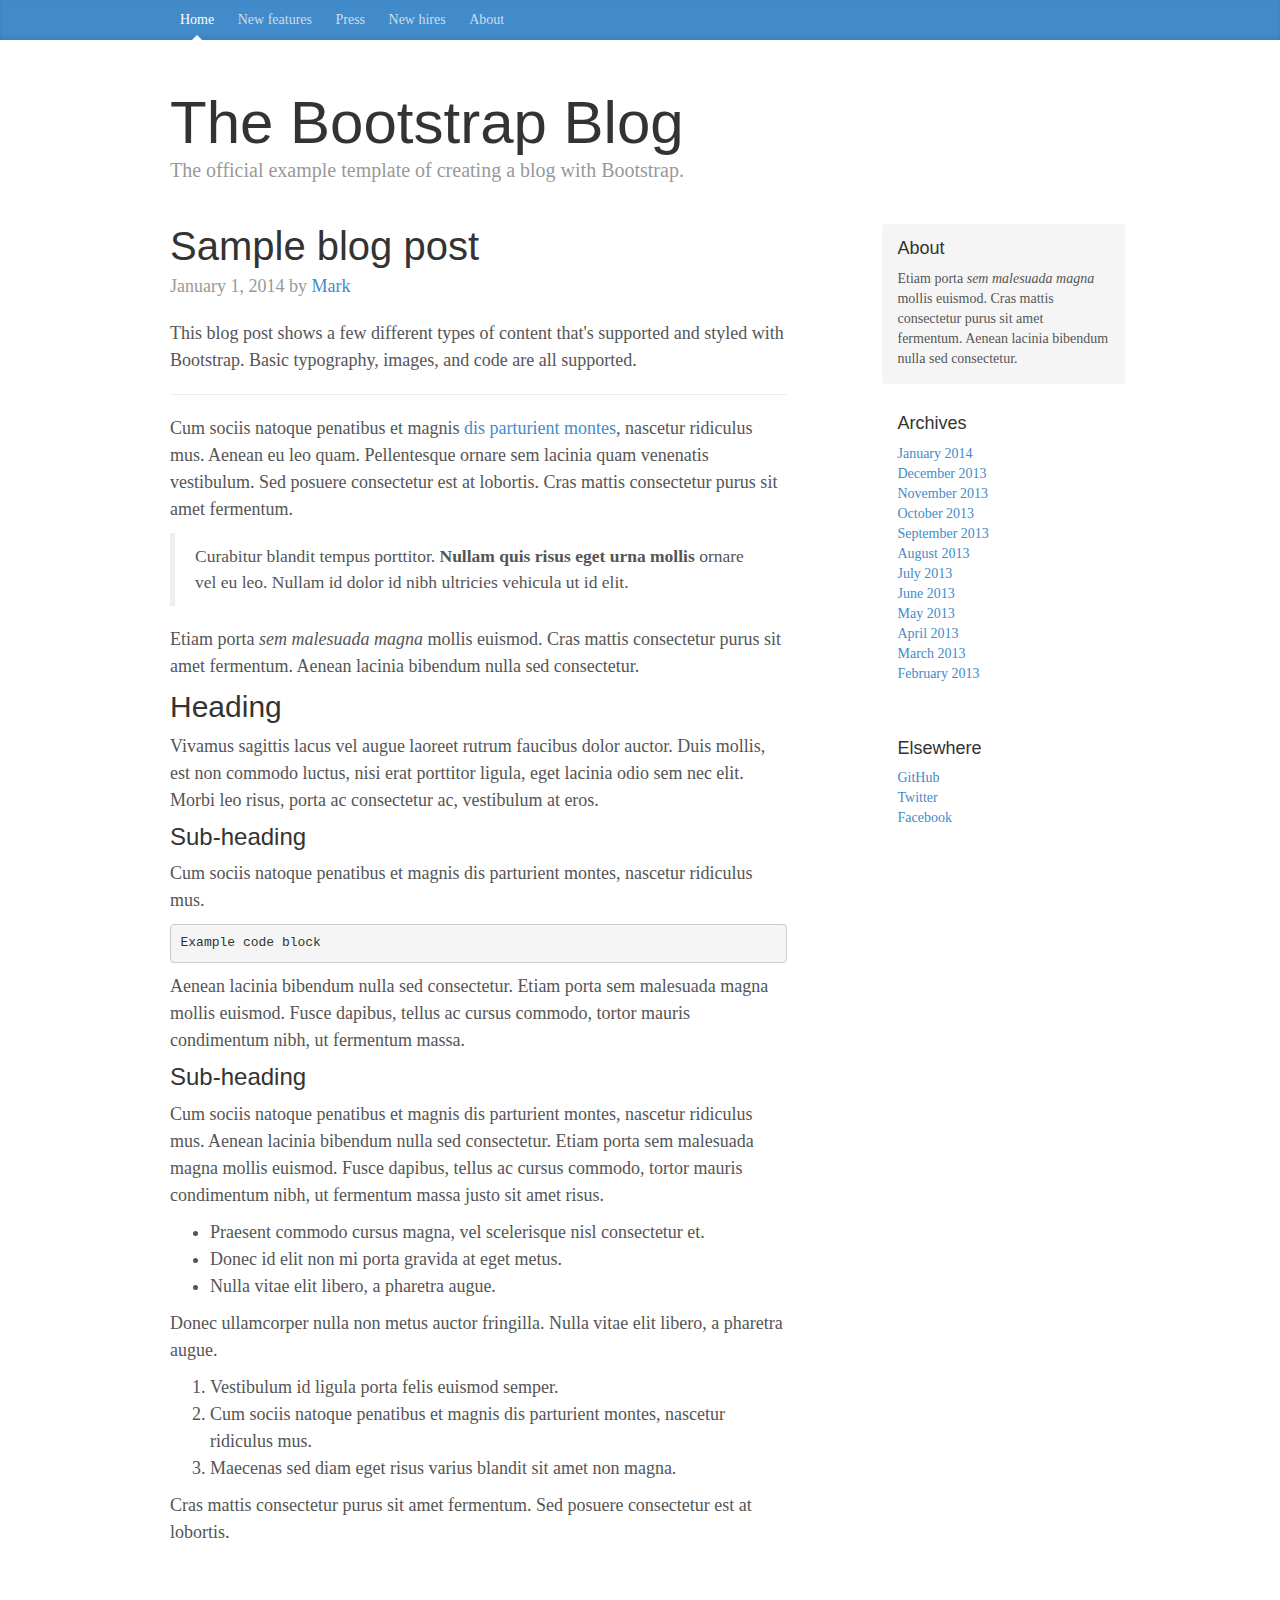
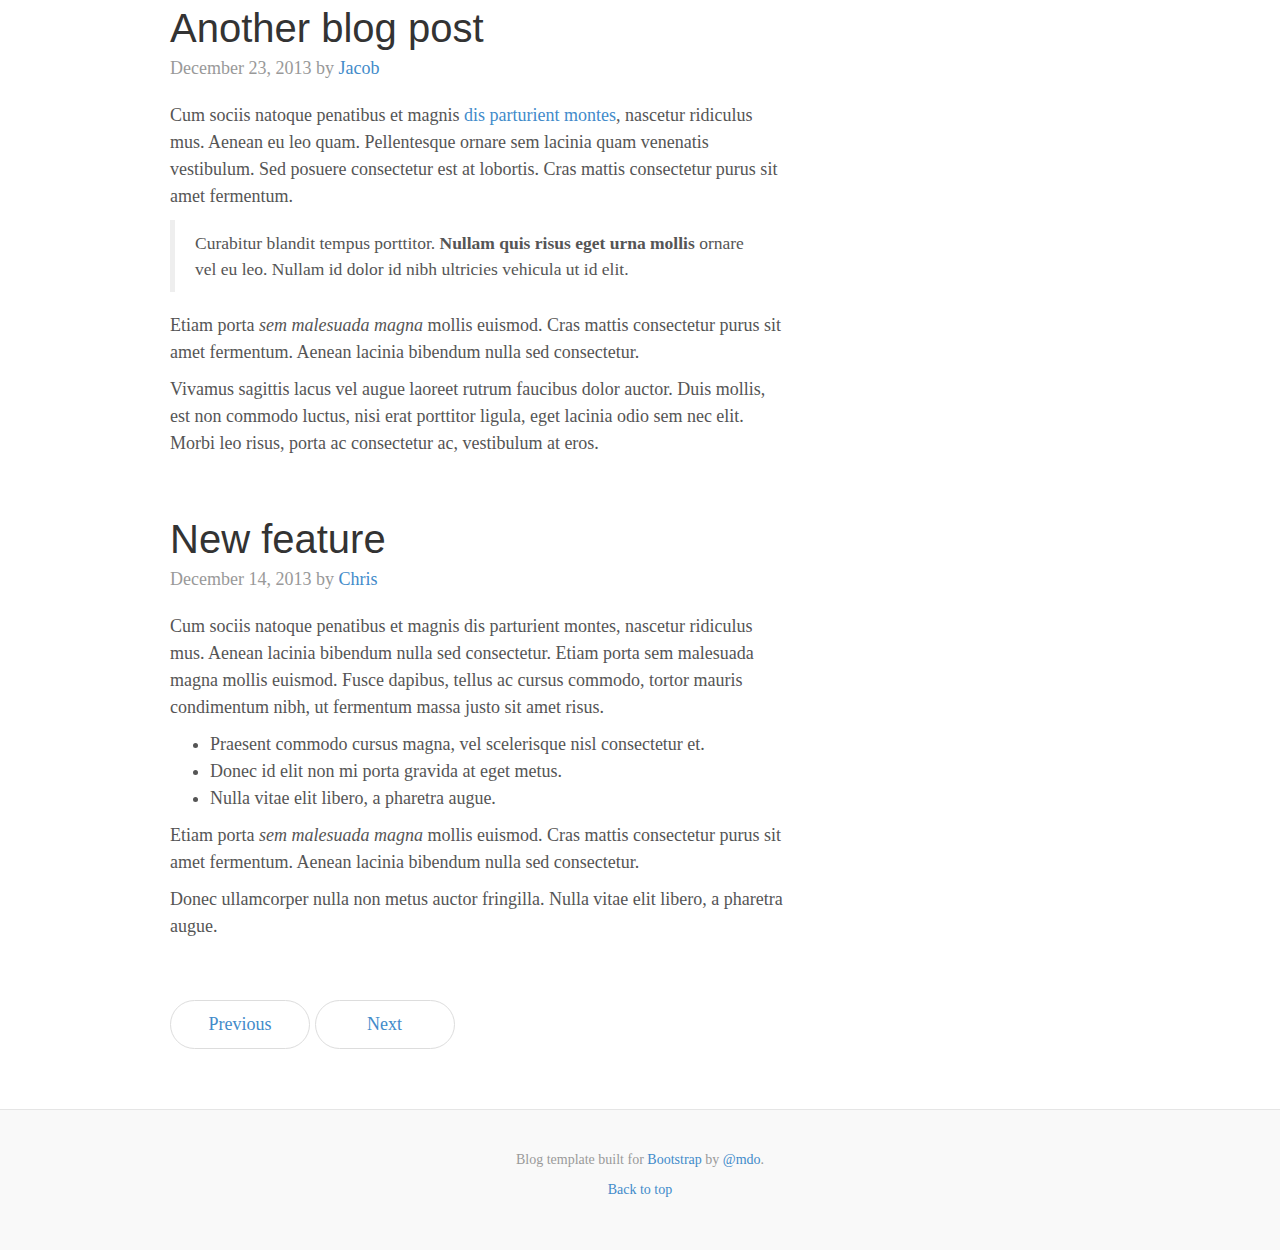
<file: home/assets/bootstrap-3.1.1/docs/examples/blog/index.html>
<!DOCTYPE html>
<html lang="en">
  <head>
    <meta charset="utf-8">
    <meta http-equiv="X-UA-Compatible" content="IE=edge">
    <meta name="viewport" content="width=device-width, initial-scale=1">
    <meta name="description" content="">
    <meta name="author" content="">
    <link rel="shortcut icon" href="../../assets/ico/favicon.ico">

    <title>Blog Template for Bootstrap</title>

    <!-- Bootstrap core CSS -->
    <link href="../../dist/css/bootstrap.min.css" rel="stylesheet">

    <!-- Custom styles for this template -->
    <link href="blog.css" rel="stylesheet">

    <!-- Just for debugging purposes. Don't actually copy this line! -->
    <!--[if lt IE 9]><script src="../../assets/js/ie8-responsive-file-warning.js"></script><![endif]-->

    <!-- HTML5 shim and Respond.js IE8 support of HTML5 elements and media queries -->
    <!--[if lt IE 9]>
      <script src="https://oss.maxcdn.com/libs/html5shiv/3.7.0/html5shiv.js"></script>
      <script src="https://oss.maxcdn.com/libs/respond.js/1.4.2/respond.min.js"></script>
    <![endif]-->
  </head>

  <body>

    <div class="blog-masthead">
      <div class="container">
        <nav class="blog-nav">
          <a class="blog-nav-item active" href="#">Home</a>
          <a class="blog-nav-item" href="#">New features</a>
          <a class="blog-nav-item" href="#">Press</a>
          <a class="blog-nav-item" href="#">New hires</a>
          <a class="blog-nav-item" href="#">About</a>
        </nav>
      </div>
    </div>

    <div class="container">

      <div class="blog-header">
        <h1 class="blog-title">The Bootstrap Blog</h1>
        <p class="lead blog-description">The official example template of creating a blog with Bootstrap.</p>
      </div>

      <div class="row">

        <div class="col-sm-8 blog-main">

          <div class="blog-post">
            <h2 class="blog-post-title">Sample blog post</h2>
            <p class="blog-post-meta">January 1, 2014 by <a href="#">Mark</a></p>

            <p>This blog post shows a few different types of content that's supported and styled with Bootstrap. Basic typography, images, and code are all supported.</p>
            <hr>
            <p>Cum sociis natoque penatibus et magnis <a href="#">dis parturient montes</a>, nascetur ridiculus mus. Aenean eu leo quam. Pellentesque ornare sem lacinia quam venenatis vestibulum. Sed posuere consectetur est at lobortis. Cras mattis consectetur purus sit amet fermentum.</p>
            <blockquote>
              <p>Curabitur blandit tempus porttitor. <strong>Nullam quis risus eget urna mollis</strong> ornare vel eu leo. Nullam id dolor id nibh ultricies vehicula ut id elit.</p>
            </blockquote>
            <p>Etiam porta <em>sem malesuada magna</em> mollis euismod. Cras mattis consectetur purus sit amet fermentum. Aenean lacinia bibendum nulla sed consectetur.</p>
            <h2>Heading</h2>
            <p>Vivamus sagittis lacus vel augue laoreet rutrum faucibus dolor auctor. Duis mollis, est non commodo luctus, nisi erat porttitor ligula, eget lacinia odio sem nec elit. Morbi leo risus, porta ac consectetur ac, vestibulum at eros.</p>
            <h3>Sub-heading</h3>
            <p>Cum sociis natoque penatibus et magnis dis parturient montes, nascetur ridiculus mus.</p>
            <pre><code>Example code block</code></pre>
            <p>Aenean lacinia bibendum nulla sed consectetur. Etiam porta sem malesuada magna mollis euismod. Fusce dapibus, tellus ac cursus commodo, tortor mauris condimentum nibh, ut fermentum massa.</p>
            <h3>Sub-heading</h3>
            <p>Cum sociis natoque penatibus et magnis dis parturient montes, nascetur ridiculus mus. Aenean lacinia bibendum nulla sed consectetur. Etiam porta sem malesuada magna mollis euismod. Fusce dapibus, tellus ac cursus commodo, tortor mauris condimentum nibh, ut fermentum massa justo sit amet risus.</p>
            <ul>
              <li>Praesent commodo cursus magna, vel scelerisque nisl consectetur et.</li>
              <li>Donec id elit non mi porta gravida at eget metus.</li>
              <li>Nulla vitae elit libero, a pharetra augue.</li>
            </ul>
            <p>Donec ullamcorper nulla non metus auctor fringilla. Nulla vitae elit libero, a pharetra augue.</p>
            <ol>
              <li>Vestibulum id ligula porta felis euismod semper.</li>
              <li>Cum sociis natoque penatibus et magnis dis parturient montes, nascetur ridiculus mus.</li>
              <li>Maecenas sed diam eget risus varius blandit sit amet non magna.</li>
            </ol>
            <p>Cras mattis consectetur purus sit amet fermentum. Sed posuere consectetur est at lobortis.</p>
          </div><!-- /.blog-post -->

          <div class="blog-post">
            <h2 class="blog-post-title">Another blog post</h2>
            <p class="blog-post-meta">December 23, 2013 by <a href="#">Jacob</a></p>

            <p>Cum sociis natoque penatibus et magnis <a href="#">dis parturient montes</a>, nascetur ridiculus mus. Aenean eu leo quam. Pellentesque ornare sem lacinia quam venenatis vestibulum. Sed posuere consectetur est at lobortis. Cras mattis consectetur purus sit amet fermentum.</p>
            <blockquote>
              <p>Curabitur blandit tempus porttitor. <strong>Nullam quis risus eget urna mollis</strong> ornare vel eu leo. Nullam id dolor id nibh ultricies vehicula ut id elit.</p>
            </blockquote>
            <p>Etiam porta <em>sem malesuada magna</em> mollis euismod. Cras mattis consectetur purus sit amet fermentum. Aenean lacinia bibendum nulla sed consectetur.</p>
            <p>Vivamus sagittis lacus vel augue laoreet rutrum faucibus dolor auctor. Duis mollis, est non commodo luctus, nisi erat porttitor ligula, eget lacinia odio sem nec elit. Morbi leo risus, porta ac consectetur ac, vestibulum at eros.</p>
          </div><!-- /.blog-post -->

          <div class="blog-post">
            <h2 class="blog-post-title">New feature</h2>
            <p class="blog-post-meta">December 14, 2013 by <a href="#">Chris</a></p>

            <p>Cum sociis natoque penatibus et magnis dis parturient montes, nascetur ridiculus mus. Aenean lacinia bibendum nulla sed consectetur. Etiam porta sem malesuada magna mollis euismod. Fusce dapibus, tellus ac cursus commodo, tortor mauris condimentum nibh, ut fermentum massa justo sit amet risus.</p>
            <ul>
              <li>Praesent commodo cursus magna, vel scelerisque nisl consectetur et.</li>
              <li>Donec id elit non mi porta gravida at eget metus.</li>
              <li>Nulla vitae elit libero, a pharetra augue.</li>
            </ul>
            <p>Etiam porta <em>sem malesuada magna</em> mollis euismod. Cras mattis consectetur purus sit amet fermentum. Aenean lacinia bibendum nulla sed consectetur.</p>
            <p>Donec ullamcorper nulla non metus auctor fringilla. Nulla vitae elit libero, a pharetra augue.</p>
          </div><!-- /.blog-post -->

          <ul class="pager">
            <li><a href="#">Previous</a></li>
            <li><a href="#">Next</a></li>
          </ul>

        </div><!-- /.blog-main -->

        <div class="col-sm-3 col-sm-offset-1 blog-sidebar">
          <div class="sidebar-module sidebar-module-inset">
            <h4>About</h4>
            <p>Etiam porta <em>sem malesuada magna</em> mollis euismod. Cras mattis consectetur purus sit amet fermentum. Aenean lacinia bibendum nulla sed consectetur.</p>
          </div>
          <div class="sidebar-module">
            <h4>Archives</h4>
            <ol class="list-unstyled">
              <li><a href="#">January 2014</a></li>
              <li><a href="#">December 2013</a></li>
              <li><a href="#">November 2013</a></li>
              <li><a href="#">October 2013</a></li>
              <li><a href="#">September 2013</a></li>
              <li><a href="#">August 2013</a></li>
              <li><a href="#">July 2013</a></li>
              <li><a href="#">June 2013</a></li>
              <li><a href="#">May 2013</a></li>
              <li><a href="#">April 2013</a></li>
              <li><a href="#">March 2013</a></li>
              <li><a href="#">February 2013</a></li>
            </ol>
          </div>
          <div class="sidebar-module">
            <h4>Elsewhere</h4>
            <ol class="list-unstyled">
              <li><a href="#">GitHub</a></li>
              <li><a href="#">Twitter</a></li>
              <li><a href="#">Facebook</a></li>
            </ol>
          </div>
        </div><!-- /.blog-sidebar -->

      </div><!-- /.row -->

    </div><!-- /.container -->

    <div class="blog-footer">
      <p>Blog template built for <a href="http://getbootstrap.com">Bootstrap</a> by <a href="https://twitter.com/mdo">@mdo</a>.</p>
      <p>
        <a href="#">Back to top</a>
      </p>
    </div>


    <!-- Bootstrap core JavaScript
    ================================================== -->
    <!-- Placed at the end of the document so the pages load faster -->
    <script src="https://ajax.googleapis.com/ajax/libs/jquery/1.11.0/jquery.min.js"></script>
    <script src="../../dist/js/bootstrap.min.js"></script>
    <script src="../../assets/js/docs.min.js"></script>
  </body>
</html>
</file>
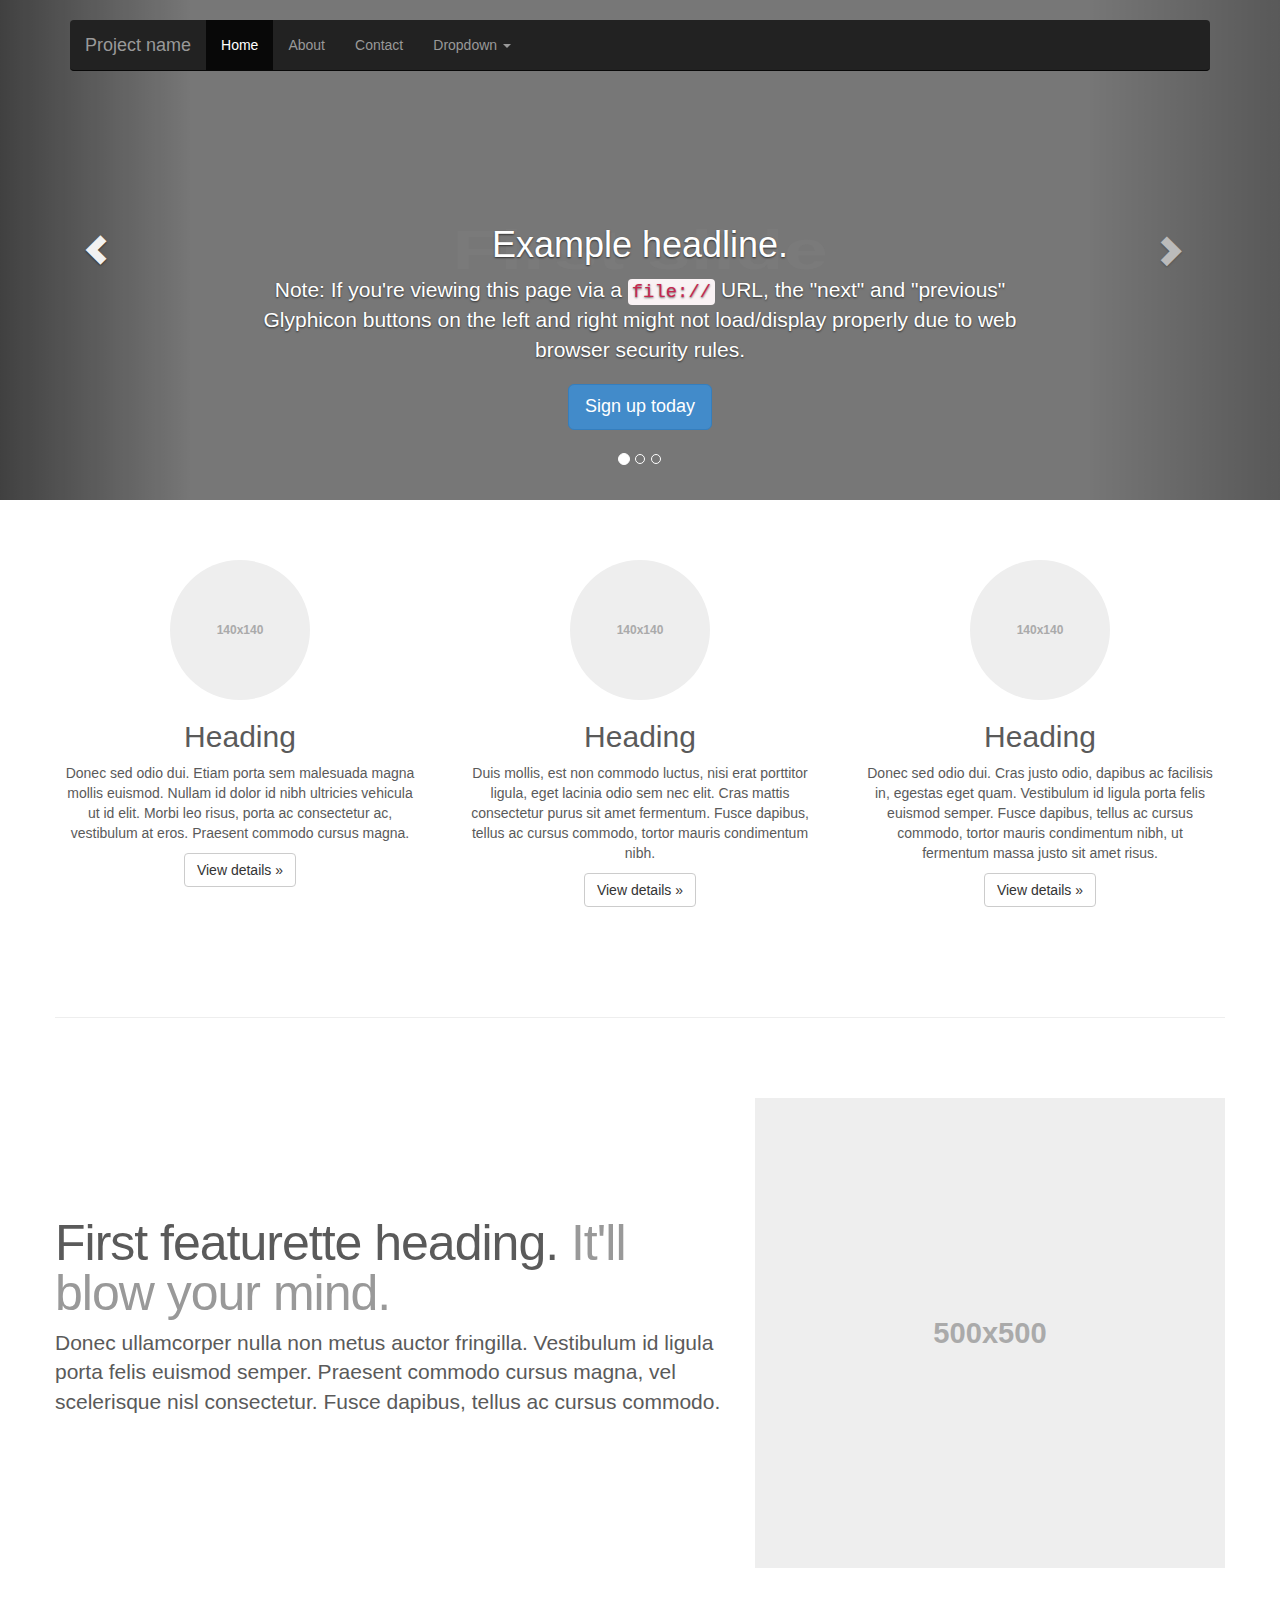
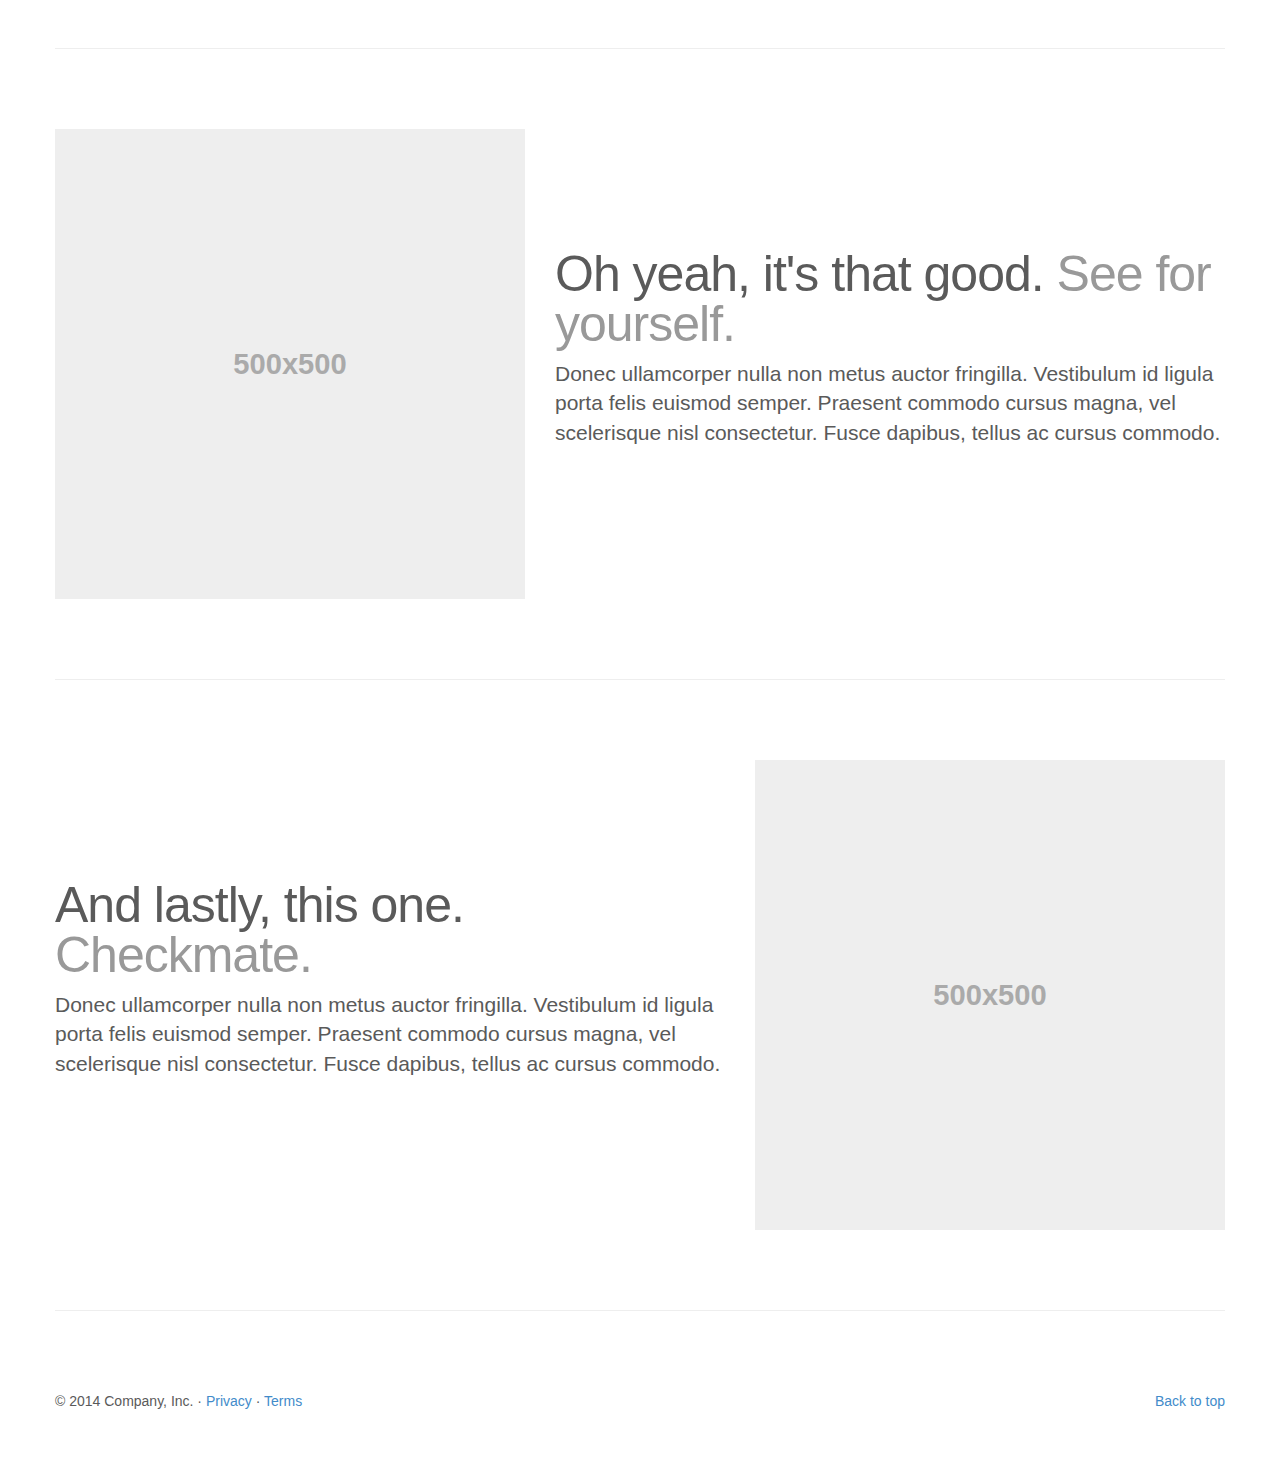
<file: home/assets/bootstrap-3.1.1/docs/examples/carousel/index.html>
<!DOCTYPE html>
<html lang="en">
  <head>
    <meta charset="utf-8">
    <meta http-equiv="X-UA-Compatible" content="IE=edge">
    <meta name="viewport" content="width=device-width, initial-scale=1">
    <meta name="description" content="">
    <meta name="author" content="">
    <link rel="shortcut icon" href="../../assets/ico/favicon.ico">

    <title>Carousel Template for Bootstrap</title>

    <!-- Bootstrap core CSS -->
    <link href="../../dist/css/bootstrap.min.css" rel="stylesheet">

    <!-- Just for debugging purposes. Don't actually copy this line! -->
    <!--[if lt IE 9]><script src="../../assets/js/ie8-responsive-file-warning.js"></script><![endif]-->

    <!-- HTML5 shim and Respond.js IE8 support of HTML5 elements and media queries -->
    <!--[if lt IE 9]>
      <script src="https://oss.maxcdn.com/libs/html5shiv/3.7.0/html5shiv.js"></script>
      <script src="https://oss.maxcdn.com/libs/respond.js/1.4.2/respond.min.js"></script>
    <![endif]-->

    <!-- Custom styles for this template -->
    <link href="carousel.css" rel="stylesheet">
  </head>
<!-- NAVBAR
================================================== -->
  <body>
    <div class="navbar-wrapper">
      <div class="container">

        <div class="navbar navbar-inverse navbar-static-top" role="navigation">
          <div class="container">
            <div class="navbar-header">
              <button type="button" class="navbar-toggle" data-toggle="collapse" data-target=".navbar-collapse">
                <span class="sr-only">Toggle navigation</span>
                <span class="icon-bar"></span>
                <span class="icon-bar"></span>
                <span class="icon-bar"></span>
              </button>
              <a class="navbar-brand" href="#">Project name</a>
            </div>
            <div class="navbar-collapse collapse">
              <ul class="nav navbar-nav">
                <li class="active"><a href="#">Home</a></li>
                <li><a href="#about">About</a></li>
                <li><a href="#contact">Contact</a></li>
                <li class="dropdown">
                  <a href="#" class="dropdown-toggle" data-toggle="dropdown">Dropdown <b class="caret"></b></a>
                  <ul class="dropdown-menu">
                    <li><a href="#">Action</a></li>
                    <li><a href="#">Another action</a></li>
                    <li><a href="#">Something else here</a></li>
                    <li class="divider"></li>
                    <li class="dropdown-header">Nav header</li>
                    <li><a href="#">Separated link</a></li>
                    <li><a href="#">One more separated link</a></li>
                  </ul>
                </li>
              </ul>
            </div>
          </div>
        </div>

      </div>
    </div>


    <!-- Carousel
    ================================================== -->
    <div id="myCarousel" class="carousel slide" data-ride="carousel">
      <!-- Indicators -->
      <ol class="carousel-indicators">
        <li data-target="#myCarousel" data-slide-to="0" class="active"></li>
        <li data-target="#myCarousel" data-slide-to="1"></li>
        <li data-target="#myCarousel" data-slide-to="2"></li>
      </ol>
      <div class="carousel-inner">
        <div class="item active">
          <img data-src="holder.js/900x500/auto/#777:#7a7a7a/text:First slide" alt="First slide">
          <div class="container">
            <div class="carousel-caption">
              <h1>Example headline.</h1>
              <p>Note: If you're viewing this page via a <code>file://</code> URL, the "next" and "previous" Glyphicon buttons on the left and right might not load/display properly due to web browser security rules.</p>
              <p><a class="btn btn-lg btn-primary" href="#" role="button">Sign up today</a></p>
            </div>
          </div>
        </div>
        <div class="item">
          <img data-src="holder.js/900x500/auto/#666:#6a6a6a/text:Second slide" alt="Second slide">
          <div class="container">
            <div class="carousel-caption">
              <h1>Another example headline.</h1>
              <p>Cras justo odio, dapibus ac facilisis in, egestas eget quam. Donec id elit non mi porta gravida at eget metus. Nullam id dolor id nibh ultricies vehicula ut id elit.</p>
              <p><a class="btn btn-lg btn-primary" href="#" role="button">Learn more</a></p>
            </div>
          </div>
        </div>
        <div class="item">
          <img data-src="holder.js/900x500/auto/#555:#5a5a5a/text:Third slide" alt="Third slide">
          <div class="container">
            <div class="carousel-caption">
              <h1>One more for good measure.</h1>
              <p>Cras justo odio, dapibus ac facilisis in, egestas eget quam. Donec id elit non mi porta gravida at eget metus. Nullam id dolor id nibh ultricies vehicula ut id elit.</p>
              <p><a class="btn btn-lg btn-primary" href="#" role="button">Browse gallery</a></p>
            </div>
          </div>
        </div>
      </div>
      <a class="left carousel-control" href="#myCarousel" data-slide="prev"><span class="glyphicon glyphicon-chevron-left"></span></a>
      <a class="right carousel-control" href="#myCarousel" data-slide="next"><span class="glyphicon glyphicon-chevron-right"></span></a>
    </div><!-- /.carousel -->



    <!-- Marketing messaging and featurettes
    ================================================== -->
    <!-- Wrap the rest of the page in another container to center all the content. -->

    <div class="container marketing">

      <!-- Three columns of text below the carousel -->
      <div class="row">
        <div class="col-lg-4">
          <img class="img-circle" data-src="holder.js/140x140" alt="Generic placeholder image">
          <h2>Heading</h2>
          <p>Donec sed odio dui. Etiam porta sem malesuada magna mollis euismod. Nullam id dolor id nibh ultricies vehicula ut id elit. Morbi leo risus, porta ac consectetur ac, vestibulum at eros. Praesent commodo cursus magna.</p>
          <p><a class="btn btn-default" href="#" role="button">View details &raquo;</a></p>
        </div><!-- /.col-lg-4 -->
        <div class="col-lg-4">
          <img class="img-circle" data-src="holder.js/140x140" alt="Generic placeholder image">
          <h2>Heading</h2>
          <p>Duis mollis, est non commodo luctus, nisi erat porttitor ligula, eget lacinia odio sem nec elit. Cras mattis consectetur purus sit amet fermentum. Fusce dapibus, tellus ac cursus commodo, tortor mauris condimentum nibh.</p>
          <p><a class="btn btn-default" href="#" role="button">View details &raquo;</a></p>
        </div><!-- /.col-lg-4 -->
        <div class="col-lg-4">
          <img class="img-circle" data-src="holder.js/140x140" alt="Generic placeholder image">
          <h2>Heading</h2>
          <p>Donec sed odio dui. Cras justo odio, dapibus ac facilisis in, egestas eget quam. Vestibulum id ligula porta felis euismod semper. Fusce dapibus, tellus ac cursus commodo, tortor mauris condimentum nibh, ut fermentum massa justo sit amet risus.</p>
          <p><a class="btn btn-default" href="#" role="button">View details &raquo;</a></p>
        </div><!-- /.col-lg-4 -->
      </div><!-- /.row -->


      <!-- START THE FEATURETTES -->

      <hr class="featurette-divider">

      <div class="row featurette">
        <div class="col-md-7">
          <h2 class="featurette-heading">First featurette heading. <span class="text-muted">It'll blow your mind.</span></h2>
          <p class="lead">Donec ullamcorper nulla non metus auctor fringilla. Vestibulum id ligula porta felis euismod semper. Praesent commodo cursus magna, vel scelerisque nisl consectetur. Fusce dapibus, tellus ac cursus commodo.</p>
        </div>
        <div class="col-md-5">
          <img class="featurette-image img-responsive" data-src="holder.js/500x500/auto" alt="Generic placeholder image">
        </div>
      </div>

      <hr class="featurette-divider">

      <div class="row featurette">
        <div class="col-md-5">
          <img class="featurette-image img-responsive" data-src="holder.js/500x500/auto" alt="Generic placeholder image">
        </div>
        <div class="col-md-7">
          <h2 class="featurette-heading">Oh yeah, it's that good. <span class="text-muted">See for yourself.</span></h2>
          <p class="lead">Donec ullamcorper nulla non metus auctor fringilla. Vestibulum id ligula porta felis euismod semper. Praesent commodo cursus magna, vel scelerisque nisl consectetur. Fusce dapibus, tellus ac cursus commodo.</p>
        </div>
      </div>

      <hr class="featurette-divider">

      <div class="row featurette">
        <div class="col-md-7">
          <h2 class="featurette-heading">And lastly, this one. <span class="text-muted">Checkmate.</span></h2>
          <p class="lead">Donec ullamcorper nulla non metus auctor fringilla. Vestibulum id ligula porta felis euismod semper. Praesent commodo cursus magna, vel scelerisque nisl consectetur. Fusce dapibus, tellus ac cursus commodo.</p>
        </div>
        <div class="col-md-5">
          <img class="featurette-image img-responsive" data-src="holder.js/500x500/auto" alt="Generic placeholder image">
        </div>
      </div>

      <hr class="featurette-divider">

      <!-- /END THE FEATURETTES -->


      <!-- FOOTER -->
      <footer>
        <p class="pull-right"><a href="#">Back to top</a></p>
        <p>&copy; 2014 Company, Inc. &middot; <a href="#">Privacy</a> &middot; <a href="#">Terms</a></p>
      </footer>

    </div><!-- /.container -->


    <!-- Bootstrap core JavaScript
    ================================================== -->
    <!-- Placed at the end of the document so the pages load faster -->
    <script src="https://ajax.googleapis.com/ajax/libs/jquery/1.11.0/jquery.min.js"></script>
    <script src="../../dist/js/bootstrap.min.js"></script>
    <script src="../../assets/js/docs.min.js"></script>
  </body>
</html>
</file>
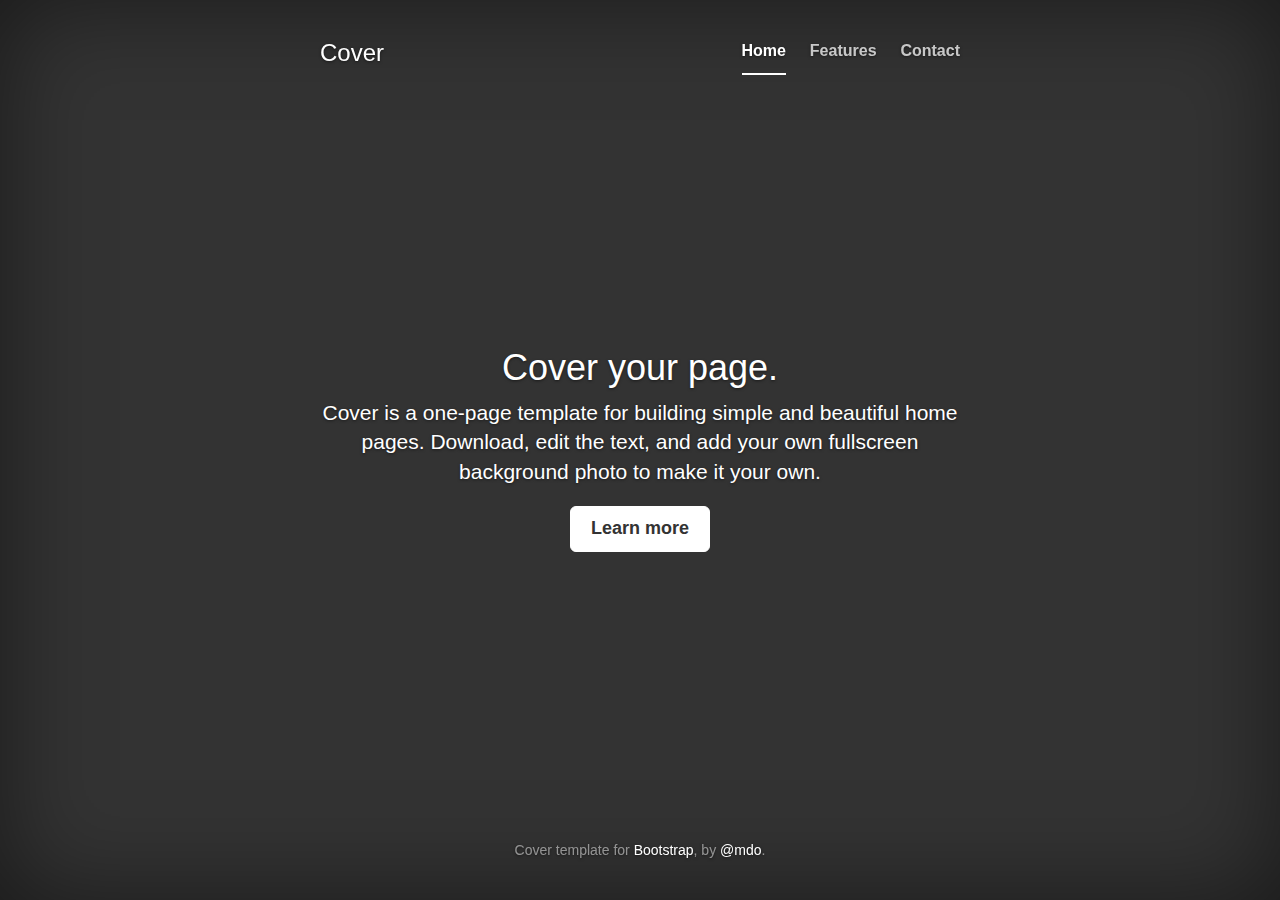
<file: home/assets/bootstrap-3.1.1/docs/examples/cover/index.html>
<!DOCTYPE html>
<html lang="en">
  <head>
    <meta charset="utf-8">
    <meta http-equiv="X-UA-Compatible" content="IE=edge">
    <meta name="viewport" content="width=device-width, initial-scale=1">
    <meta name="description" content="">
    <meta name="author" content="">
    <link rel="shortcut icon" href="../../assets/ico/favicon.ico">

    <title>Cover Template for Bootstrap</title>

    <!-- Bootstrap core CSS -->
    <link href="../../dist/css/bootstrap.min.css" rel="stylesheet">

    <!-- Custom styles for this template -->
    <link href="cover.css" rel="stylesheet">

    <!-- Just for debugging purposes. Don't actually copy this line! -->
    <!--[if lt IE 9]><script src="../../assets/js/ie8-responsive-file-warning.js"></script><![endif]-->

    <!-- HTML5 shim and Respond.js IE8 support of HTML5 elements and media queries -->
    <!--[if lt IE 9]>
      <script src="https://oss.maxcdn.com/libs/html5shiv/3.7.0/html5shiv.js"></script>
      <script src="https://oss.maxcdn.com/libs/respond.js/1.4.2/respond.min.js"></script>
    <![endif]-->
  </head>

  <body>

    <div class="site-wrapper">

      <div class="site-wrapper-inner">

        <div class="cover-container">

          <div class="masthead clearfix">
            <div class="inner">
              <h3 class="masthead-brand">Cover</h3>
              <ul class="nav masthead-nav">
                <li class="active"><a href="#">Home</a></li>
                <li><a href="#">Features</a></li>
                <li><a href="#">Contact</a></li>
              </ul>
            </div>
          </div>

          <div class="inner cover">
            <h1 class="cover-heading">Cover your page.</h1>
            <p class="lead">Cover is a one-page template for building simple and beautiful home pages. Download, edit the text, and add your own fullscreen background photo to make it your own.</p>
            <p class="lead">
              <a href="#" class="btn btn-lg btn-default">Learn more</a>
            </p>
          </div>

          <div class="mastfoot">
            <div class="inner">
              <p>Cover template for <a href="http://getbootstrap.com">Bootstrap</a>, by <a href="https://twitter.com/mdo">@mdo</a>.</p>
            </div>
          </div>

        </div>

      </div>

    </div>

    <!-- Bootstrap core JavaScript
    ================================================== -->
    <!-- Placed at the end of the document so the pages load faster -->
    <script src="https://ajax.googleapis.com/ajax/libs/jquery/1.11.0/jquery.min.js"></script>
    <script src="../../dist/js/bootstrap.min.js"></script>
    <script src="../../assets/js/docs.min.js"></script>
  </body>
</html>
</file>
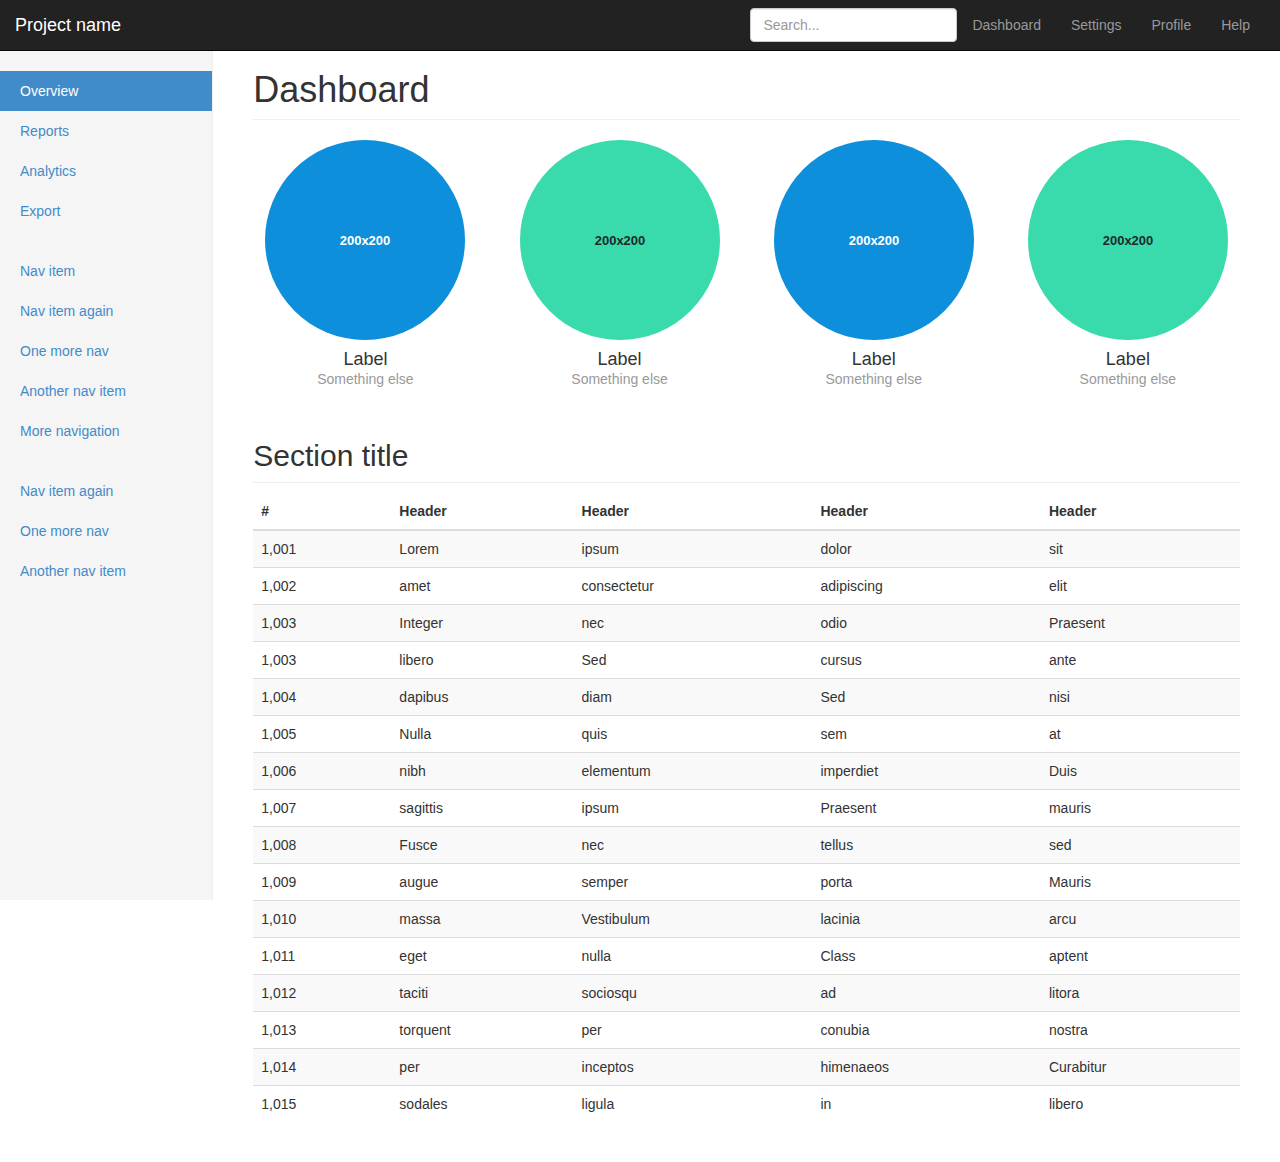
<file: home/assets/bootstrap-3.1.1/docs/examples/dashboard/index.html>
<!DOCTYPE html>
<html lang="en">
  <head>
    <meta charset="utf-8">
    <meta http-equiv="X-UA-Compatible" content="IE=edge">
    <meta name="viewport" content="width=device-width, initial-scale=1">
    <meta name="description" content="">
    <meta name="author" content="">
    <link rel="shortcut icon" href="../../assets/ico/favicon.ico">

    <title>Dashboard Template for Bootstrap</title>

    <!-- Bootstrap core CSS -->
    <link href="../../dist/css/bootstrap.min.css" rel="stylesheet">

    <!-- Custom styles for this template -->
    <link href="dashboard.css" rel="stylesheet">

    <!-- Just for debugging purposes. Don't actually copy this line! -->
    <!--[if lt IE 9]><script src="../../assets/js/ie8-responsive-file-warning.js"></script><![endif]-->

    <!-- HTML5 shim and Respond.js IE8 support of HTML5 elements and media queries -->
    <!--[if lt IE 9]>
      <script src="https://oss.maxcdn.com/libs/html5shiv/3.7.0/html5shiv.js"></script>
      <script src="https://oss.maxcdn.com/libs/respond.js/1.4.2/respond.min.js"></script>
    <![endif]-->
  </head>

  <body>

    <div class="navbar navbar-inverse navbar-fixed-top" role="navigation">
      <div class="container-fluid">
        <div class="navbar-header">
          <button type="button" class="navbar-toggle" data-toggle="collapse" data-target=".navbar-collapse">
            <span class="sr-only">Toggle navigation</span>
            <span class="icon-bar"></span>
            <span class="icon-bar"></span>
            <span class="icon-bar"></span>
          </button>
          <a class="navbar-brand" href="#">Project name</a>
        </div>
        <div class="navbar-collapse collapse">
          <ul class="nav navbar-nav navbar-right">
            <li><a href="#">Dashboard</a></li>
            <li><a href="#">Settings</a></li>
            <li><a href="#">Profile</a></li>
            <li><a href="#">Help</a></li>
          </ul>
          <form class="navbar-form navbar-right">
            <input type="text" class="form-control" placeholder="Search...">
          </form>
        </div>
      </div>
    </div>

    <div class="container-fluid">
      <div class="row">
        <div class="col-sm-3 col-md-2 sidebar">
          <ul class="nav nav-sidebar">
            <li class="active"><a href="#">Overview</a></li>
            <li><a href="#">Reports</a></li>
            <li><a href="#">Analytics</a></li>
            <li><a href="#">Export</a></li>
          </ul>
          <ul class="nav nav-sidebar">
            <li><a href="">Nav item</a></li>
            <li><a href="">Nav item again</a></li>
            <li><a href="">One more nav</a></li>
            <li><a href="">Another nav item</a></li>
            <li><a href="">More navigation</a></li>
          </ul>
          <ul class="nav nav-sidebar">
            <li><a href="">Nav item again</a></li>
            <li><a href="">One more nav</a></li>
            <li><a href="">Another nav item</a></li>
          </ul>
        </div>
        <div class="col-sm-9 col-sm-offset-3 col-md-10 col-md-offset-2 main">
          <h1 class="page-header">Dashboard</h1>

          <div class="row placeholders">
            <div class="col-xs-6 col-sm-3 placeholder">
              <img data-src="holder.js/200x200/auto/sky" class="img-responsive" alt="Generic placeholder thumbnail">
              <h4>Label</h4>
              <span class="text-muted">Something else</span>
            </div>
            <div class="col-xs-6 col-sm-3 placeholder">
              <img data-src="holder.js/200x200/auto/vine" class="img-responsive" alt="Generic placeholder thumbnail">
              <h4>Label</h4>
              <span class="text-muted">Something else</span>
            </div>
            <div class="col-xs-6 col-sm-3 placeholder">
              <img data-src="holder.js/200x200/auto/sky" class="img-responsive" alt="Generic placeholder thumbnail">
              <h4>Label</h4>
              <span class="text-muted">Something else</span>
            </div>
            <div class="col-xs-6 col-sm-3 placeholder">
              <img data-src="holder.js/200x200/auto/vine" class="img-responsive" alt="Generic placeholder thumbnail">
              <h4>Label</h4>
              <span class="text-muted">Something else</span>
            </div>
          </div>

          <h2 class="sub-header">Section title</h2>
          <div class="table-responsive">
            <table class="table table-striped">
              <thead>
                <tr>
                  <th>#</th>
                  <th>Header</th>
                  <th>Header</th>
                  <th>Header</th>
                  <th>Header</th>
                </tr>
              </thead>
              <tbody>
                <tr>
                  <td>1,001</td>
                  <td>Lorem</td>
                  <td>ipsum</td>
                  <td>dolor</td>
                  <td>sit</td>
                </tr>
                <tr>
                  <td>1,002</td>
                  <td>amet</td>
                  <td>consectetur</td>
                  <td>adipiscing</td>
                  <td>elit</td>
                </tr>
                <tr>
                  <td>1,003</td>
                  <td>Integer</td>
                  <td>nec</td>
                  <td>odio</td>
                  <td>Praesent</td>
                </tr>
                <tr>
                  <td>1,003</td>
                  <td>libero</td>
                  <td>Sed</td>
                  <td>cursus</td>
                  <td>ante</td>
                </tr>
                <tr>
                  <td>1,004</td>
                  <td>dapibus</td>
                  <td>diam</td>
                  <td>Sed</td>
                  <td>nisi</td>
                </tr>
                <tr>
                  <td>1,005</td>
                  <td>Nulla</td>
                  <td>quis</td>
                  <td>sem</td>
                  <td>at</td>
                </tr>
                <tr>
                  <td>1,006</td>
                  <td>nibh</td>
                  <td>elementum</td>
                  <td>imperdiet</td>
                  <td>Duis</td>
                </tr>
                <tr>
                  <td>1,007</td>
                  <td>sagittis</td>
                  <td>ipsum</td>
                  <td>Praesent</td>
                  <td>mauris</td>
                </tr>
                <tr>
                  <td>1,008</td>
                  <td>Fusce</td>
                  <td>nec</td>
                  <td>tellus</td>
                  <td>sed</td>
                </tr>
                <tr>
                  <td>1,009</td>
                  <td>augue</td>
                  <td>semper</td>
                  <td>porta</td>
                  <td>Mauris</td>
                </tr>
                <tr>
                  <td>1,010</td>
                  <td>massa</td>
                  <td>Vestibulum</td>
                  <td>lacinia</td>
                  <td>arcu</td>
                </tr>
                <tr>
                  <td>1,011</td>
                  <td>eget</td>
                  <td>nulla</td>
                  <td>Class</td>
                  <td>aptent</td>
                </tr>
                <tr>
                  <td>1,012</td>
                  <td>taciti</td>
                  <td>sociosqu</td>
                  <td>ad</td>
                  <td>litora</td>
                </tr>
                <tr>
                  <td>1,013</td>
                  <td>torquent</td>
                  <td>per</td>
                  <td>conubia</td>
                  <td>nostra</td>
                </tr>
                <tr>
                  <td>1,014</td>
                  <td>per</td>
                  <td>inceptos</td>
                  <td>himenaeos</td>
                  <td>Curabitur</td>
                </tr>
                <tr>
                  <td>1,015</td>
                  <td>sodales</td>
                  <td>ligula</td>
                  <td>in</td>
                  <td>libero</td>
                </tr>
              </tbody>
            </table>
          </div>
        </div>
      </div>
    </div>

    <!-- Bootstrap core JavaScript
    ================================================== -->
    <!-- Placed at the end of the document so the pages load faster -->
    <script src="https://ajax.googleapis.com/ajax/libs/jquery/1.11.0/jquery.min.js"></script>
    <script src="../../dist/js/bootstrap.min.js"></script>
    <script src="../../assets/js/docs.min.js"></script>
  </body>
</html>
</file>
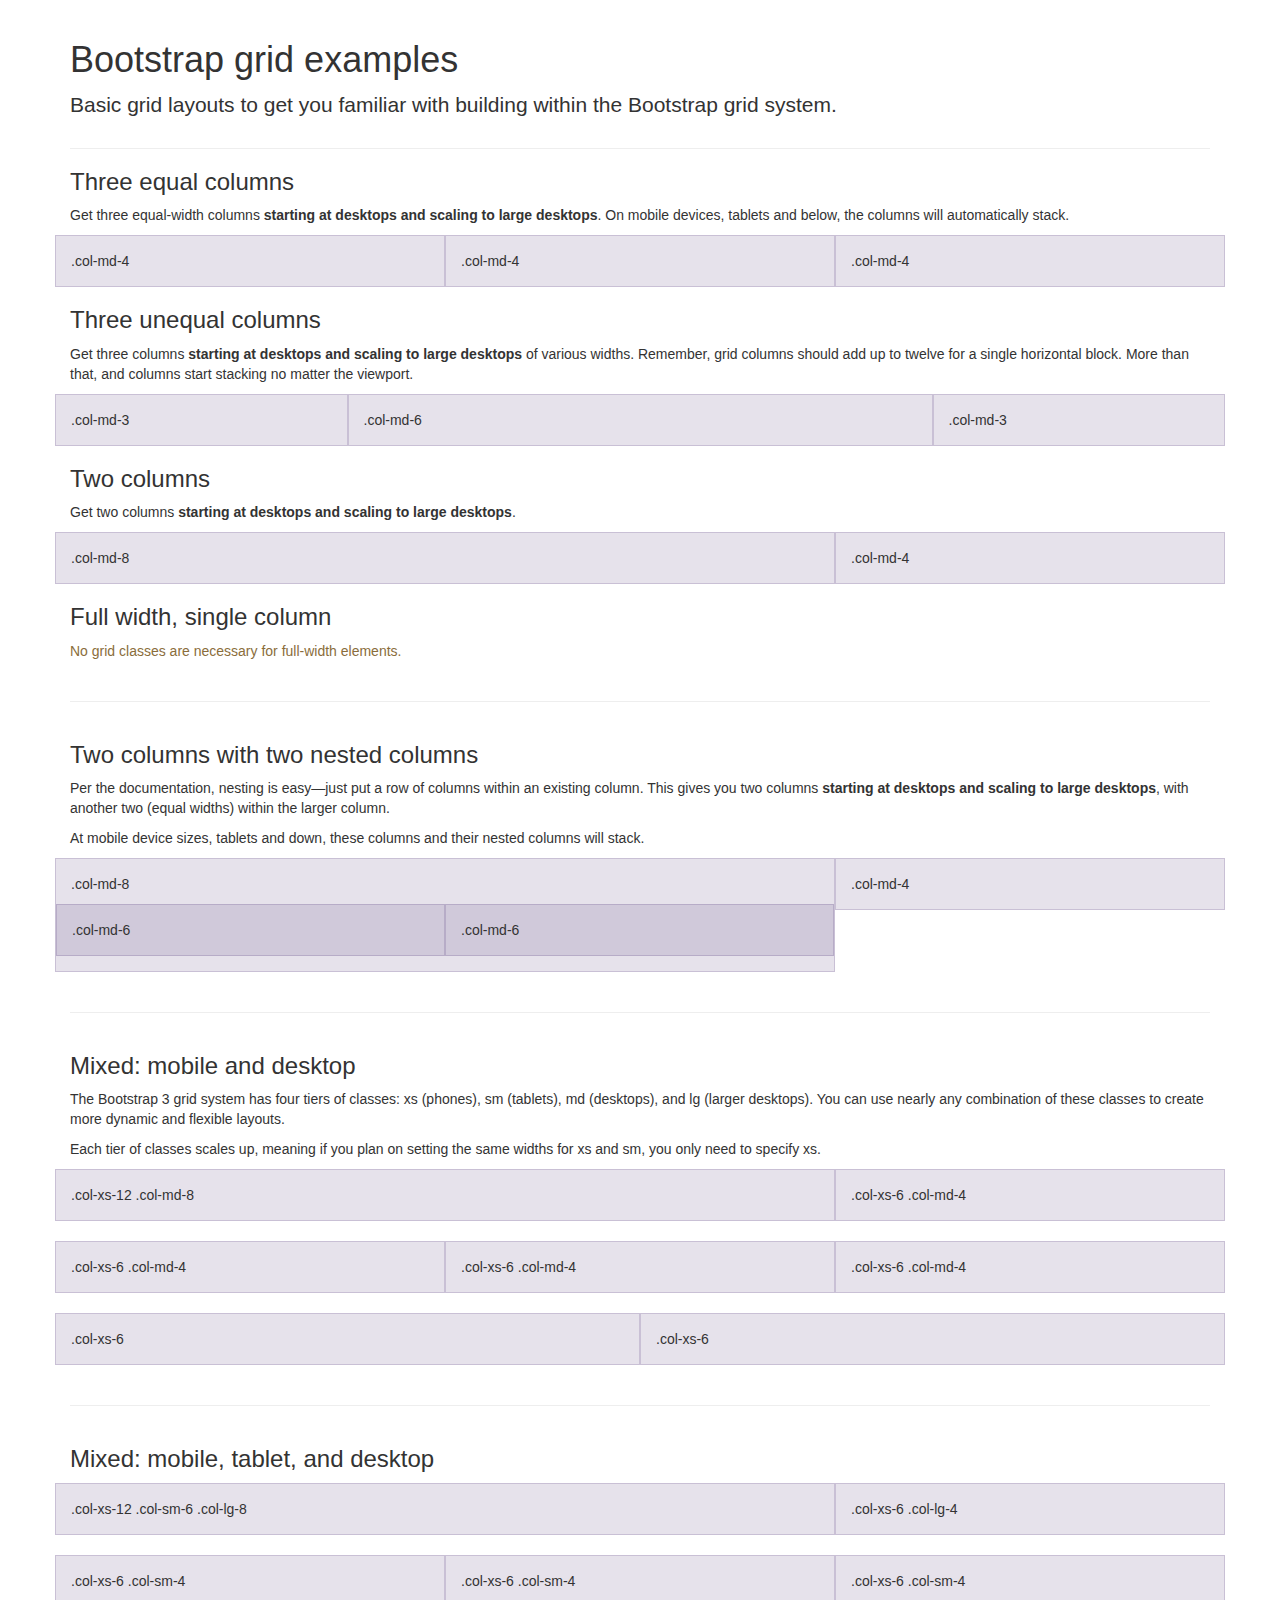
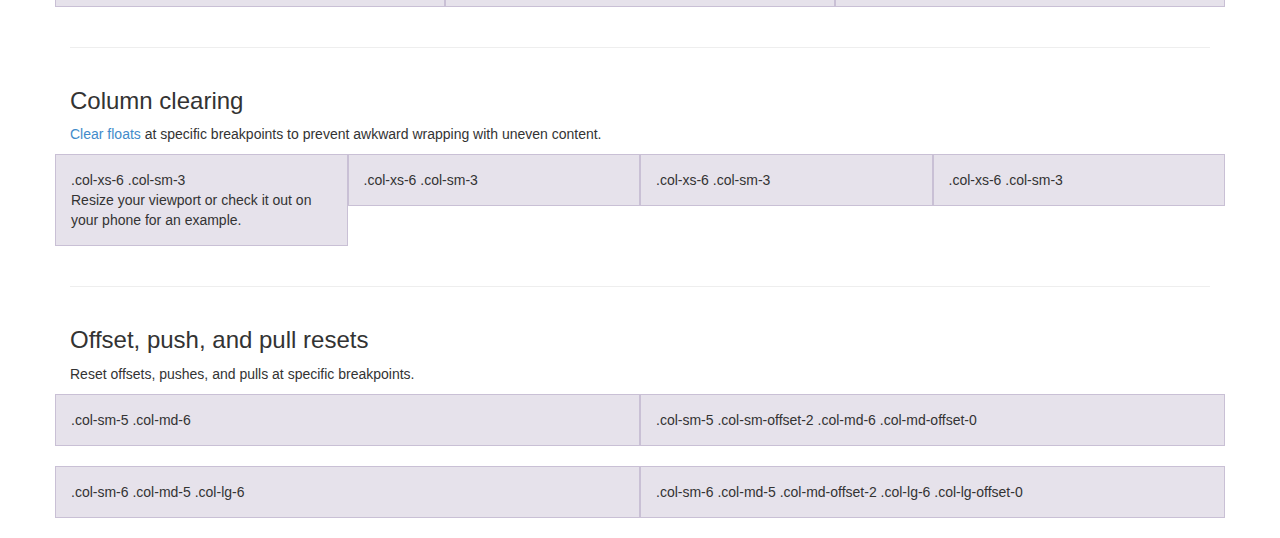
<file: home/assets/bootstrap-3.1.1/docs/examples/grid/index.html>
<!DOCTYPE html>
<html lang="en">
  <head>
    <meta charset="utf-8">
    <meta http-equiv="X-UA-Compatible" content="IE=edge">
    <meta name="viewport" content="width=device-width, initial-scale=1">
    <meta name="description" content="">
    <meta name="author" content="">
    <link rel="shortcut icon" href="../../assets/ico/favicon.ico">

    <title>Grid Template for Bootstrap</title>

    <!-- Bootstrap core CSS -->
    <link href="../../dist/css/bootstrap.min.css" rel="stylesheet">

    <!-- Custom styles for this template -->
    <link href="grid.css" rel="stylesheet">

    <!-- Just for debugging purposes. Don't actually copy this line! -->
    <!--[if lt IE 9]><script src="../../assets/js/ie8-responsive-file-warning.js"></script><![endif]-->

    <!-- HTML5 shim and Respond.js IE8 support of HTML5 elements and media queries -->
    <!--[if lt IE 9]>
      <script src="https://oss.maxcdn.com/libs/html5shiv/3.7.0/html5shiv.js"></script>
      <script src="https://oss.maxcdn.com/libs/respond.js/1.4.2/respond.min.js"></script>
    <![endif]-->
  </head>

  <body>
    <div class="container">

      <div class="page-header">
        <h1>Bootstrap grid examples</h1>
        <p class="lead">Basic grid layouts to get you familiar with building within the Bootstrap grid system.</p>
      </div>

      <h3>Three equal columns</h3>
      <p>Get three equal-width columns <strong>starting at desktops and scaling to large desktops</strong>. On mobile devices, tablets and below, the columns will automatically stack.</p>
      <div class="row">
        <div class="col-md-4">.col-md-4</div>
        <div class="col-md-4">.col-md-4</div>
        <div class="col-md-4">.col-md-4</div>
      </div>

      <h3>Three unequal columns</h3>
      <p>Get three columns <strong>starting at desktops and scaling to large desktops</strong> of various widths. Remember, grid columns should add up to twelve for a single horizontal block. More than that, and columns start stacking no matter the viewport.</p>
      <div class="row">
        <div class="col-md-3">.col-md-3</div>
        <div class="col-md-6">.col-md-6</div>
        <div class="col-md-3">.col-md-3</div>
      </div>

      <h3>Two columns</h3>
      <p>Get two columns <strong>starting at desktops and scaling to large desktops</strong>.</p>
      <div class="row">
        <div class="col-md-8">.col-md-8</div>
        <div class="col-md-4">.col-md-4</div>
      </div>

      <h3>Full width, single column</h3>
      <p class="text-warning">No grid classes are necessary for full-width elements.</p>

      <hr>

      <h3>Two columns with two nested columns</h3>
      <p>Per the documentation, nesting is easy—just put a row of columns within an existing column. This gives you two columns <strong>starting at desktops and scaling to large desktops</strong>, with another two (equal widths) within the larger column.</p>
      <p>At mobile device sizes, tablets and down, these columns and their nested columns will stack.</p>
      <div class="row">
        <div class="col-md-8">
          .col-md-8
          <div class="row">
            <div class="col-md-6">.col-md-6</div>
            <div class="col-md-6">.col-md-6</div>
          </div>
        </div>
        <div class="col-md-4">.col-md-4</div>
      </div>

      <hr>

      <h3>Mixed: mobile and desktop</h3>
      <p>The Bootstrap 3 grid system has four tiers of classes: xs (phones), sm (tablets), md (desktops), and lg (larger desktops). You can use nearly any combination of these classes to create more dynamic and flexible layouts.</p>
      <p>Each tier of classes scales up, meaning if you plan on setting the same widths for xs and sm, you only need to specify xs.</p>
      <div class="row">
        <div class="col-xs-12 col-md-8">.col-xs-12 .col-md-8</div>
        <div class="col-xs-6 col-md-4">.col-xs-6 .col-md-4</div>
      </div>
      <div class="row">
        <div class="col-xs-6 col-md-4">.col-xs-6 .col-md-4</div>
        <div class="col-xs-6 col-md-4">.col-xs-6 .col-md-4</div>
        <div class="col-xs-6 col-md-4">.col-xs-6 .col-md-4</div>
      </div>
      <div class="row">
        <div class="col-xs-6">.col-xs-6</div>
        <div class="col-xs-6">.col-xs-6</div>
      </div>

      <hr>

      <h3>Mixed: mobile, tablet, and desktop</h3>
      <p></p>
      <div class="row">
        <div class="col-xs-12 col-sm-6 col-lg-8">.col-xs-12 .col-sm-6 .col-lg-8</div>
        <div class="col-xs-6 col-lg-4">.col-xs-6 .col-lg-4</div>
      </div>
      <div class="row">
        <div class="col-xs-6 col-sm-4">.col-xs-6 .col-sm-4</div>
        <div class="col-xs-6 col-sm-4">.col-xs-6 .col-sm-4</div>
        <div class="col-xs-6 col-sm-4">.col-xs-6 .col-sm-4</div>
      </div>

      <hr>

      <h3>Column clearing</h3>
      <p><a href="http://getbootstrap.com/css/#grid-responsive-resets">Clear floats</a> at specific breakpoints to prevent awkward wrapping with uneven content.</p>
      <div class="row">
        <div class="col-xs-6 col-sm-3">
          .col-xs-6 .col-sm-3
          <br>
          Resize your viewport or check it out on your phone for an example.
        </div>
        <div class="col-xs-6 col-sm-3">.col-xs-6 .col-sm-3</div>

        <!-- Add the extra clearfix for only the required viewport -->
        <div class="clearfix visible-xs"></div>

        <div class="col-xs-6 col-sm-3">.col-xs-6 .col-sm-3</div>
        <div class="col-xs-6 col-sm-3">.col-xs-6 .col-sm-3</div>
      </div>

      <hr>

      <h3>Offset, push, and pull resets</h3>
      <p>Reset offsets, pushes, and pulls at specific breakpoints.</p>
      <div class="row">
        <div class="col-sm-5 col-md-6">.col-sm-5 .col-md-6</div>
        <div class="col-sm-5 col-sm-offset-2 col-md-6 col-md-offset-0">.col-sm-5 .col-sm-offset-2 .col-md-6 .col-md-offset-0</div>
      </div>
      <div class="row">
        <div class="col-sm-6 col-md-5 col-lg-6">.col-sm-6 .col-md-5 .col-lg-6</div>
        <div class="col-sm-6 col-md-5 col-md-offset-2 col-lg-6 col-lg-offset-0">.col-sm-6 .col-md-5 .col-md-offset-2 .col-lg-6 .col-lg-offset-0</div>
      </div>


    </div> <!-- /container -->


    <!-- Bootstrap core JavaScript
    ================================================== -->
    <!-- Placed at the end of the document so the pages load faster -->
  </body>
</html>
</file>
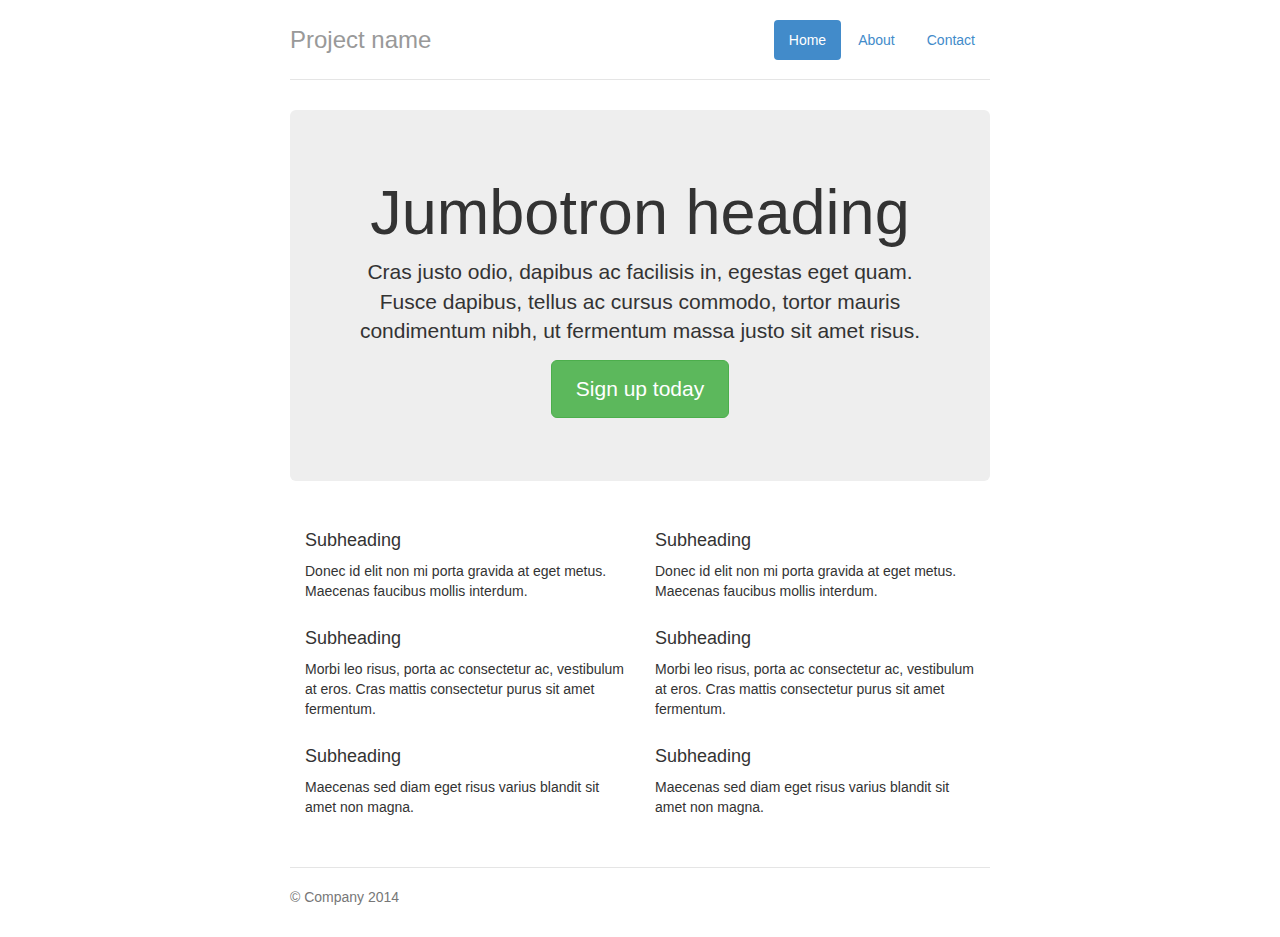
<file: home/assets/bootstrap-3.1.1/docs/examples/jumbotron-narrow/index.html>
<!DOCTYPE html>
<html lang="en">
  <head>
    <meta charset="utf-8">
    <meta http-equiv="X-UA-Compatible" content="IE=edge">
    <meta name="viewport" content="width=device-width, initial-scale=1">
    <meta name="description" content="">
    <meta name="author" content="">
    <link rel="shortcut icon" href="../../assets/ico/favicon.ico">

    <title>Narrow Jumbotron Template for Bootstrap</title>

    <!-- Bootstrap core CSS -->
    <link href="../../dist/css/bootstrap.min.css" rel="stylesheet">

    <!-- Custom styles for this template -->
    <link href="jumbotron-narrow.css" rel="stylesheet">

    <!-- Just for debugging purposes. Don't actually copy this line! -->
    <!--[if lt IE 9]><script src="../../assets/js/ie8-responsive-file-warning.js"></script><![endif]-->

    <!-- HTML5 shim and Respond.js IE8 support of HTML5 elements and media queries -->
    <!--[if lt IE 9]>
      <script src="https://oss.maxcdn.com/libs/html5shiv/3.7.0/html5shiv.js"></script>
      <script src="https://oss.maxcdn.com/libs/respond.js/1.4.2/respond.min.js"></script>
    <![endif]-->
  </head>

  <body>

    <div class="container">
      <div class="header">
        <ul class="nav nav-pills pull-right">
          <li class="active"><a href="#">Home</a></li>
          <li><a href="#">About</a></li>
          <li><a href="#">Contact</a></li>
        </ul>
        <h3 class="text-muted">Project name</h3>
      </div>

      <div class="jumbotron">
        <h1>Jumbotron heading</h1>
        <p class="lead">Cras justo odio, dapibus ac facilisis in, egestas eget quam. Fusce dapibus, tellus ac cursus commodo, tortor mauris condimentum nibh, ut fermentum massa justo sit amet risus.</p>
        <p><a class="btn btn-lg btn-success" href="#" role="button">Sign up today</a></p>
      </div>

      <div class="row marketing">
        <div class="col-lg-6">
          <h4>Subheading</h4>
          <p>Donec id elit non mi porta gravida at eget metus. Maecenas faucibus mollis interdum.</p>

          <h4>Subheading</h4>
          <p>Morbi leo risus, porta ac consectetur ac, vestibulum at eros. Cras mattis consectetur purus sit amet fermentum.</p>

          <h4>Subheading</h4>
          <p>Maecenas sed diam eget risus varius blandit sit amet non magna.</p>
        </div>

        <div class="col-lg-6">
          <h4>Subheading</h4>
          <p>Donec id elit non mi porta gravida at eget metus. Maecenas faucibus mollis interdum.</p>

          <h4>Subheading</h4>
          <p>Morbi leo risus, porta ac consectetur ac, vestibulum at eros. Cras mattis consectetur purus sit amet fermentum.</p>

          <h4>Subheading</h4>
          <p>Maecenas sed diam eget risus varius blandit sit amet non magna.</p>
        </div>
      </div>

      <div class="footer">
        <p>&copy; Company 2014</p>
      </div>

    </div> <!-- /container -->


    <!-- Bootstrap core JavaScript
    ================================================== -->
    <!-- Placed at the end of the document so the pages load faster -->
  </body>
</html>
</file>
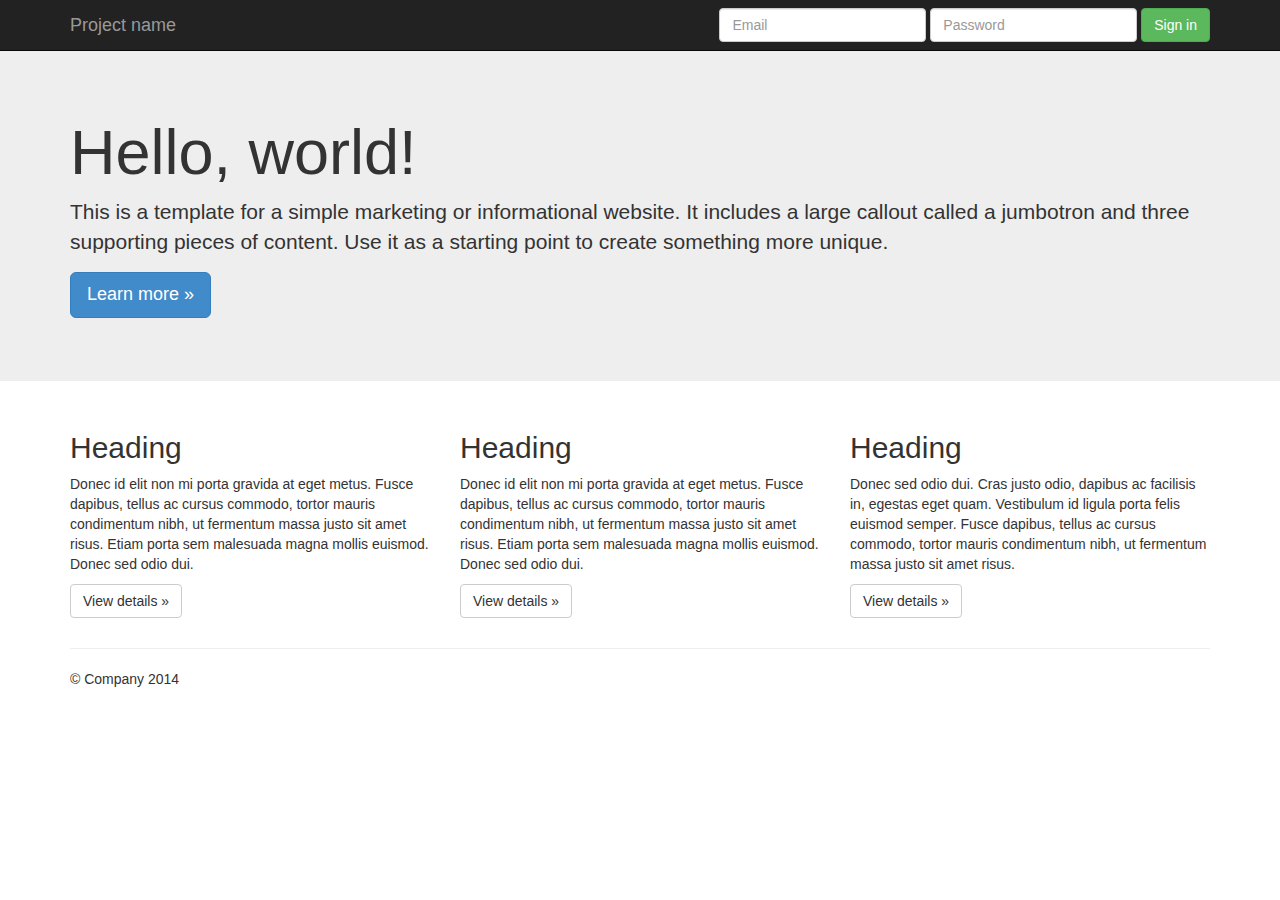
<file: home/assets/bootstrap-3.1.1/docs/examples/jumbotron/index.html>
<!DOCTYPE html>
<html lang="en">
  <head>
    <meta charset="utf-8">
    <meta http-equiv="X-UA-Compatible" content="IE=edge">
    <meta name="viewport" content="width=device-width, initial-scale=1">
    <meta name="description" content="">
    <meta name="author" content="">
    <link rel="shortcut icon" href="../../assets/ico/favicon.ico">

    <title>Jumbotron Template for Bootstrap</title>

    <!-- Bootstrap core CSS -->
    <link href="../../dist/css/bootstrap.min.css" rel="stylesheet">

    <!-- Custom styles for this template -->
    <link href="jumbotron.css" rel="stylesheet">

    <!-- Just for debugging purposes. Don't actually copy this line! -->
    <!--[if lt IE 9]><script src="../../assets/js/ie8-responsive-file-warning.js"></script><![endif]-->

    <!-- HTML5 shim and Respond.js IE8 support of HTML5 elements and media queries -->
    <!--[if lt IE 9]>
      <script src="https://oss.maxcdn.com/libs/html5shiv/3.7.0/html5shiv.js"></script>
      <script src="https://oss.maxcdn.com/libs/respond.js/1.4.2/respond.min.js"></script>
    <![endif]-->
  </head>

  <body>

    <div class="navbar navbar-inverse navbar-fixed-top" role="navigation">
      <div class="container">
        <div class="navbar-header">
          <button type="button" class="navbar-toggle" data-toggle="collapse" data-target=".navbar-collapse">
            <span class="sr-only">Toggle navigation</span>
            <span class="icon-bar"></span>
            <span class="icon-bar"></span>
            <span class="icon-bar"></span>
          </button>
          <a class="navbar-brand" href="#">Project name</a>
        </div>
        <div class="navbar-collapse collapse">
          <form class="navbar-form navbar-right" role="form">
            <div class="form-group">
              <input type="text" placeholder="Email" class="form-control">
            </div>
            <div class="form-group">
              <input type="password" placeholder="Password" class="form-control">
            </div>
            <button type="submit" class="btn btn-success">Sign in</button>
          </form>
        </div><!--/.navbar-collapse -->
      </div>
    </div>

    <!-- Main jumbotron for a primary marketing message or call to action -->
    <div class="jumbotron">
      <div class="container">
        <h1>Hello, world!</h1>
        <p>This is a template for a simple marketing or informational website. It includes a large callout called a jumbotron and three supporting pieces of content. Use it as a starting point to create something more unique.</p>
        <p><a class="btn btn-primary btn-lg" role="button">Learn more &raquo;</a></p>
      </div>
    </div>

    <div class="container">
      <!-- Example row of columns -->
      <div class="row">
        <div class="col-md-4">
          <h2>Heading</h2>
          <p>Donec id elit non mi porta gravida at eget metus. Fusce dapibus, tellus ac cursus commodo, tortor mauris condimentum nibh, ut fermentum massa justo sit amet risus. Etiam porta sem malesuada magna mollis euismod. Donec sed odio dui. </p>
          <p><a class="btn btn-default" href="#" role="button">View details &raquo;</a></p>
        </div>
        <div class="col-md-4">
          <h2>Heading</h2>
          <p>Donec id elit non mi porta gravida at eget metus. Fusce dapibus, tellus ac cursus commodo, tortor mauris condimentum nibh, ut fermentum massa justo sit amet risus. Etiam porta sem malesuada magna mollis euismod. Donec sed odio dui. </p>
          <p><a class="btn btn-default" href="#" role="button">View details &raquo;</a></p>
       </div>
        <div class="col-md-4">
          <h2>Heading</h2>
          <p>Donec sed odio dui. Cras justo odio, dapibus ac facilisis in, egestas eget quam. Vestibulum id ligula porta felis euismod semper. Fusce dapibus, tellus ac cursus commodo, tortor mauris condimentum nibh, ut fermentum massa justo sit amet risus.</p>
          <p><a class="btn btn-default" href="#" role="button">View details &raquo;</a></p>
        </div>
      </div>

      <hr>

      <footer>
        <p>&copy; Company 2014</p>
      </footer>
    </div> <!-- /container -->


    <!-- Bootstrap core JavaScript
    ================================================== -->
    <!-- Placed at the end of the document so the pages load faster -->
    <script src="https://ajax.googleapis.com/ajax/libs/jquery/1.11.0/jquery.min.js"></script>
    <script src="../../dist/js/bootstrap.min.js"></script>
  </body>
</html>
</file>
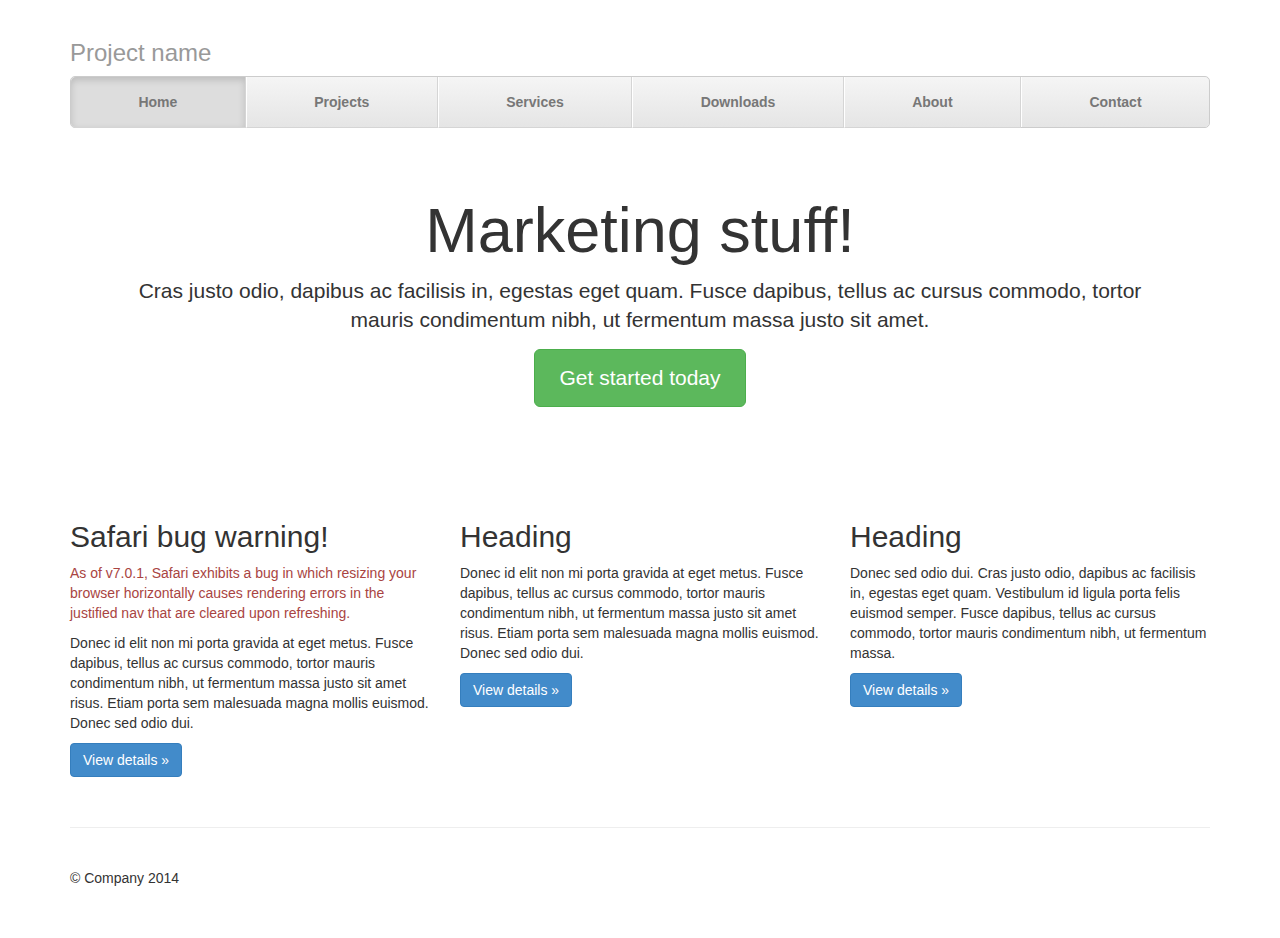
<file: home/assets/bootstrap-3.1.1/docs/examples/justified-nav/index.html>
<!DOCTYPE html>
<html lang="en">
  <head>
    <meta charset="utf-8">
    <meta http-equiv="X-UA-Compatible" content="IE=edge">
    <meta name="viewport" content="width=device-width, initial-scale=1">
    <meta name="description" content="">
    <meta name="author" content="">
    <link rel="shortcut icon" href="../../assets/ico/favicon.ico">

    <title>Justified Nav Template for Bootstrap</title>

    <!-- Bootstrap core CSS -->
    <link href="../../dist/css/bootstrap.min.css" rel="stylesheet">

    <!-- Custom styles for this template -->
    <link href="justified-nav.css" rel="stylesheet">

    <!-- Just for debugging purposes. Don't actually copy this line! -->
    <!--[if lt IE 9]><script src="../../assets/js/ie8-responsive-file-warning.js"></script><![endif]-->

    <!-- HTML5 shim and Respond.js IE8 support of HTML5 elements and media queries -->
    <!--[if lt IE 9]>
      <script src="https://oss.maxcdn.com/libs/html5shiv/3.7.0/html5shiv.js"></script>
      <script src="https://oss.maxcdn.com/libs/respond.js/1.4.2/respond.min.js"></script>
    <![endif]-->
  </head>

  <body>

    <div class="container">

      <div class="masthead">
        <h3 class="text-muted">Project name</h3>
        <ul class="nav nav-justified">
          <li class="active"><a href="#">Home</a></li>
          <li><a href="#">Projects</a></li>
          <li><a href="#">Services</a></li>
          <li><a href="#">Downloads</a></li>
          <li><a href="#">About</a></li>
          <li><a href="#">Contact</a></li>
        </ul>
      </div>

      <!-- Jumbotron -->
      <div class="jumbotron">
        <h1>Marketing stuff!</h1>
        <p class="lead">Cras justo odio, dapibus ac facilisis in, egestas eget quam. Fusce dapibus, tellus ac cursus commodo, tortor mauris condimentum nibh, ut fermentum massa justo sit amet.</p>
        <p><a class="btn btn-lg btn-success" href="#" role="button">Get started today</a></p>
      </div>

      <!-- Example row of columns -->
      <div class="row">
        <div class="col-lg-4">
          <h2>Safari bug warning!</h2>
          <p class="text-danger">As of v7.0.1, Safari exhibits a bug in which resizing your browser horizontally causes rendering errors in the justified nav that are cleared upon refreshing.</p>
          <p>Donec id elit non mi porta gravida at eget metus. Fusce dapibus, tellus ac cursus commodo, tortor mauris condimentum nibh, ut fermentum massa justo sit amet risus. Etiam porta sem malesuada magna mollis euismod. Donec sed odio dui. </p>
          <p><a class="btn btn-primary" href="#" role="button">View details &raquo;</a></p>
        </div>
        <div class="col-lg-4">
          <h2>Heading</h2>
          <p>Donec id elit non mi porta gravida at eget metus. Fusce dapibus, tellus ac cursus commodo, tortor mauris condimentum nibh, ut fermentum massa justo sit amet risus. Etiam porta sem malesuada magna mollis euismod. Donec sed odio dui. </p>
          <p><a class="btn btn-primary" href="#" role="button">View details &raquo;</a></p>
       </div>
        <div class="col-lg-4">
          <h2>Heading</h2>
          <p>Donec sed odio dui. Cras justo odio, dapibus ac facilisis in, egestas eget quam. Vestibulum id ligula porta felis euismod semper. Fusce dapibus, tellus ac cursus commodo, tortor mauris condimentum nibh, ut fermentum massa.</p>
          <p><a class="btn btn-primary" href="#" role="button">View details &raquo;</a></p>
        </div>
      </div>

      <!-- Site footer -->
      <div class="footer">
        <p>&copy; Company 2014</p>
      </div>

    </div> <!-- /container -->


    <!-- Bootstrap core JavaScript
    ================================================== -->
    <!-- Placed at the end of the document so the pages load faster -->
  </body>
</html>
</file>
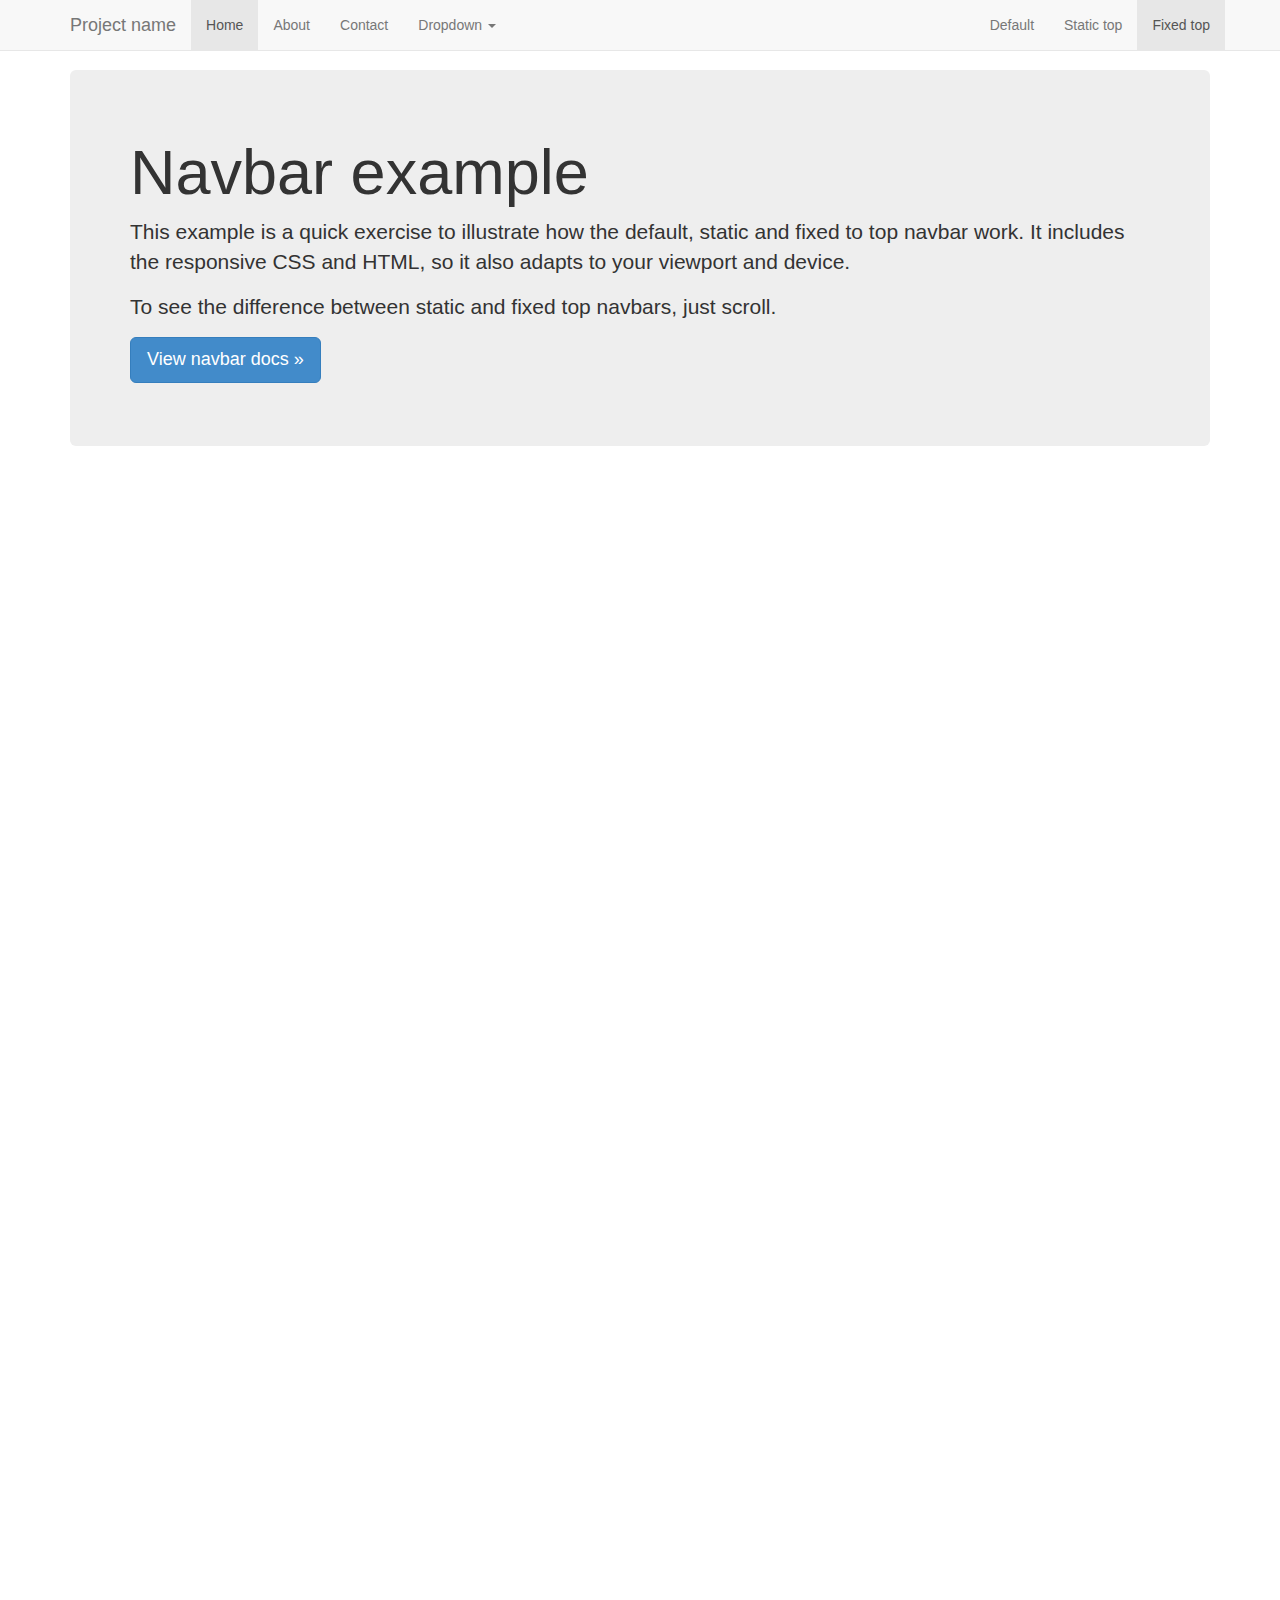
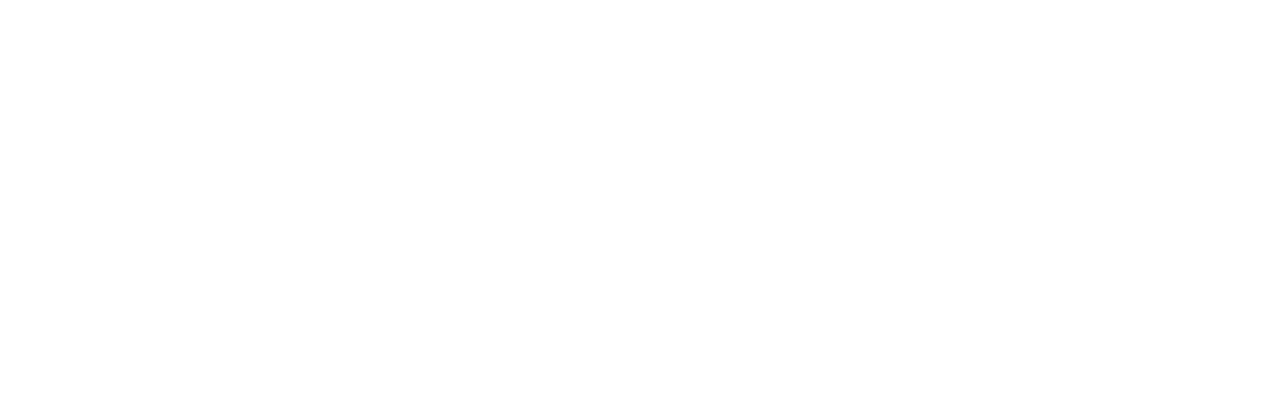
<file: home/assets/bootstrap-3.1.1/docs/examples/navbar-fixed-top/index.html>
<!DOCTYPE html>
<html lang="en">
  <head>
    <meta charset="utf-8">
    <meta http-equiv="X-UA-Compatible" content="IE=edge">
    <meta name="viewport" content="width=device-width, initial-scale=1">
    <meta name="description" content="">
    <meta name="author" content="">
    <link rel="shortcut icon" href="../../assets/ico/favicon.ico">

    <title>Fixed Top Navbar Example for Bootstrap</title>

    <!-- Bootstrap core CSS -->
    <link href="../../dist/css/bootstrap.min.css" rel="stylesheet">

    <!-- Custom styles for this template -->
    <link href="navbar-fixed-top.css" rel="stylesheet">

    <!-- Just for debugging purposes. Don't actually copy this line! -->
    <!--[if lt IE 9]><script src="../../assets/js/ie8-responsive-file-warning.js"></script><![endif]-->

    <!-- HTML5 shim and Respond.js IE8 support of HTML5 elements and media queries -->
    <!--[if lt IE 9]>
      <script src="https://oss.maxcdn.com/libs/html5shiv/3.7.0/html5shiv.js"></script>
      <script src="https://oss.maxcdn.com/libs/respond.js/1.4.2/respond.min.js"></script>
    <![endif]-->
  </head>

  <body>

    <!-- Fixed navbar -->
    <div class="navbar navbar-default navbar-fixed-top" role="navigation">
      <div class="container">
        <div class="navbar-header">
          <button type="button" class="navbar-toggle" data-toggle="collapse" data-target=".navbar-collapse">
            <span class="sr-only">Toggle navigation</span>
            <span class="icon-bar"></span>
            <span class="icon-bar"></span>
            <span class="icon-bar"></span>
          </button>
          <a class="navbar-brand" href="#">Project name</a>
        </div>
        <div class="navbar-collapse collapse">
          <ul class="nav navbar-nav">
            <li class="active"><a href="#">Home</a></li>
            <li><a href="#about">About</a></li>
            <li><a href="#contact">Contact</a></li>
            <li class="dropdown">
              <a href="#" class="dropdown-toggle" data-toggle="dropdown">Dropdown <b class="caret"></b></a>
              <ul class="dropdown-menu">
                <li><a href="#">Action</a></li>
                <li><a href="#">Another action</a></li>
                <li><a href="#">Something else here</a></li>
                <li class="divider"></li>
                <li class="dropdown-header">Nav header</li>
                <li><a href="#">Separated link</a></li>
                <li><a href="#">One more separated link</a></li>
              </ul>
            </li>
          </ul>
          <ul class="nav navbar-nav navbar-right">
            <li><a href="../navbar/">Default</a></li>
            <li><a href="../navbar-static-top/">Static top</a></li>
            <li class="active"><a href="./">Fixed top</a></li>
          </ul>
        </div><!--/.nav-collapse -->
      </div>
    </div>

    <div class="container">

      <!-- Main component for a primary marketing message or call to action -->
      <div class="jumbotron">
        <h1>Navbar example</h1>
        <p>This example is a quick exercise to illustrate how the default, static and fixed to top navbar work. It includes the responsive CSS and HTML, so it also adapts to your viewport and device.</p>
        <p>To see the difference between static and fixed top navbars, just scroll.</p>
        <p>
          <a class="btn btn-lg btn-primary" href="../../components/#navbar" role="button">View navbar docs &raquo;</a>
        </p>
      </div>

    </div> <!-- /container -->


    <!-- Bootstrap core JavaScript
    ================================================== -->
    <!-- Placed at the end of the document so the pages load faster -->
    <script src="https://ajax.googleapis.com/ajax/libs/jquery/1.11.0/jquery.min.js"></script>
    <script src="../../dist/js/bootstrap.min.js"></script>
  </body>
</html>
</file>
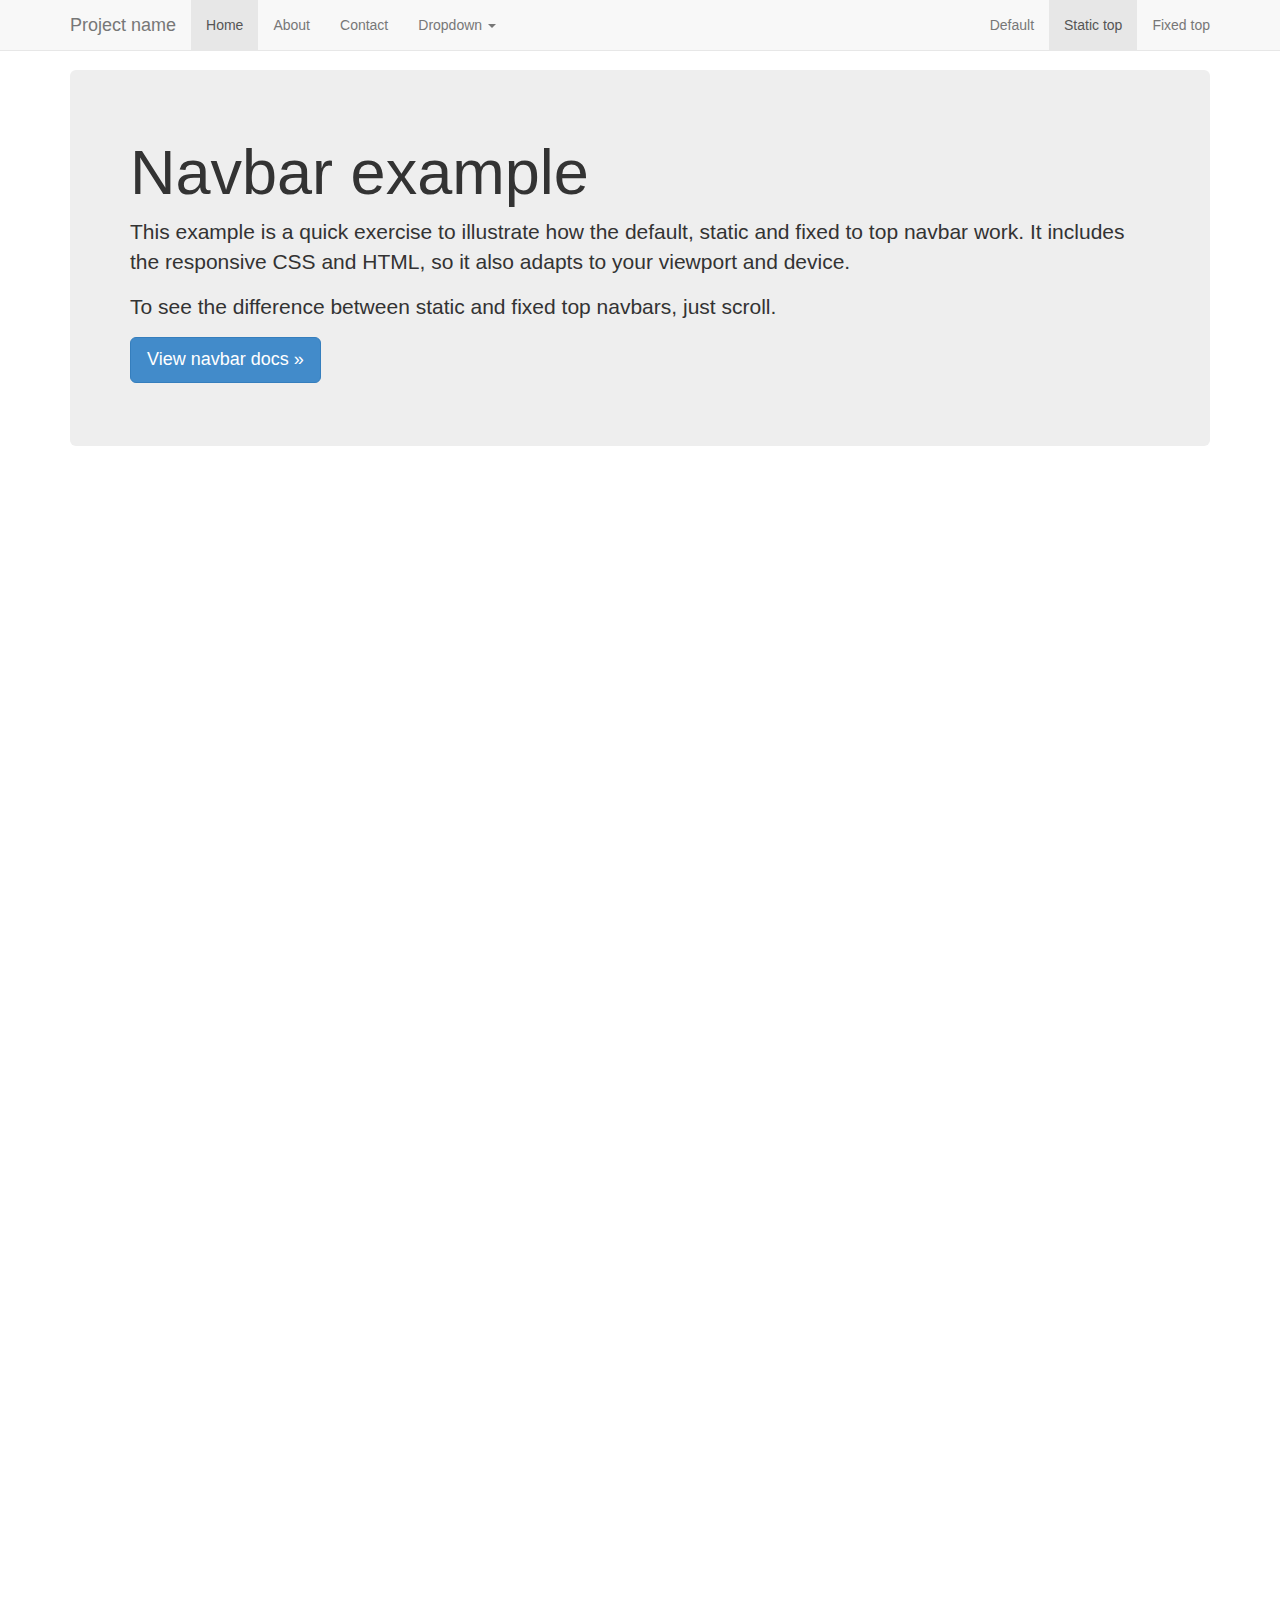
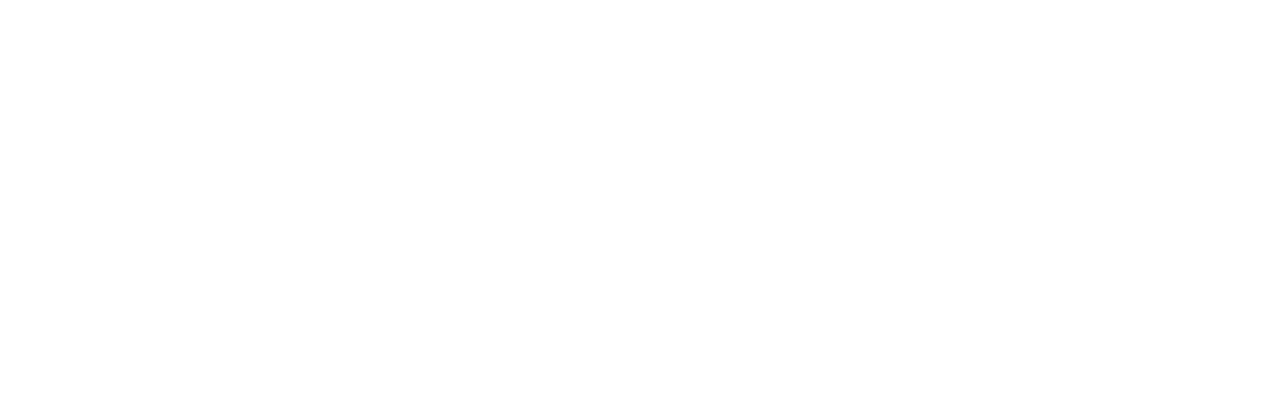
<file: home/assets/bootstrap-3.1.1/docs/examples/navbar-static-top/index.html>
<!DOCTYPE html>
<html lang="en">
  <head>
    <meta charset="utf-8">
    <meta http-equiv="X-UA-Compatible" content="IE=edge">
    <meta name="viewport" content="width=device-width, initial-scale=1">
    <meta name="description" content="">
    <meta name="author" content="">
    <link rel="shortcut icon" href="../../assets/ico/favicon.ico">

    <title>Static Top Navbar Example for Bootstrap</title>

    <!-- Bootstrap core CSS -->
    <link href="../../dist/css/bootstrap.min.css" rel="stylesheet">

    <!-- Custom styles for this template -->
    <link href="navbar-static-top.css" rel="stylesheet">

    <!-- Just for debugging purposes. Don't actually copy this line! -->
    <!--[if lt IE 9]><script src="../../assets/js/ie8-responsive-file-warning.js"></script><![endif]-->

    <!-- HTML5 shim and Respond.js IE8 support of HTML5 elements and media queries -->
    <!--[if lt IE 9]>
      <script src="https://oss.maxcdn.com/libs/html5shiv/3.7.0/html5shiv.js"></script>
      <script src="https://oss.maxcdn.com/libs/respond.js/1.4.2/respond.min.js"></script>
    <![endif]-->
  </head>

  <body>

    <!-- Static navbar -->
    <div class="navbar navbar-default navbar-static-top" role="navigation">
      <div class="container">
        <div class="navbar-header">
          <button type="button" class="navbar-toggle" data-toggle="collapse" data-target=".navbar-collapse">
            <span class="sr-only">Toggle navigation</span>
            <span class="icon-bar"></span>
            <span class="icon-bar"></span>
            <span class="icon-bar"></span>
          </button>
          <a class="navbar-brand" href="#">Project name</a>
        </div>
        <div class="navbar-collapse collapse">
          <ul class="nav navbar-nav">
            <li class="active"><a href="#">Home</a></li>
            <li><a href="#about">About</a></li>
            <li><a href="#contact">Contact</a></li>
            <li class="dropdown">
              <a href="#" class="dropdown-toggle" data-toggle="dropdown">Dropdown <b class="caret"></b></a>
              <ul class="dropdown-menu">
                <li><a href="#">Action</a></li>
                <li><a href="#">Another action</a></li>
                <li><a href="#">Something else here</a></li>
                <li class="divider"></li>
                <li class="dropdown-header">Nav header</li>
                <li><a href="#">Separated link</a></li>
                <li><a href="#">One more separated link</a></li>
              </ul>
            </li>
          </ul>
          <ul class="nav navbar-nav navbar-right">
            <li><a href="../navbar/">Default</a></li>
            <li class="active"><a href="./">Static top</a></li>
            <li><a href="../navbar-fixed-top/">Fixed top</a></li>
          </ul>
        </div><!--/.nav-collapse -->
      </div>
    </div>


    <div class="container">

      <!-- Main component for a primary marketing message or call to action -->
      <div class="jumbotron">
        <h1>Navbar example</h1>
        <p>This example is a quick exercise to illustrate how the default, static and fixed to top navbar work. It includes the responsive CSS and HTML, so it also adapts to your viewport and device.</p>
        <p>To see the difference between static and fixed top navbars, just scroll.</p>
        <p>
          <a class="btn btn-lg btn-primary" href="../../components/#navbar" role="button">View navbar docs &raquo;</a>
        </p>
      </div>

    </div> <!-- /container -->


    <!-- Bootstrap core JavaScript
    ================================================== -->
    <!-- Placed at the end of the document so the pages load faster -->
    <script src="https://ajax.googleapis.com/ajax/libs/jquery/1.11.0/jquery.min.js"></script>
    <script src="../../dist/js/bootstrap.min.js"></script>
  </body>
</html>
</file>
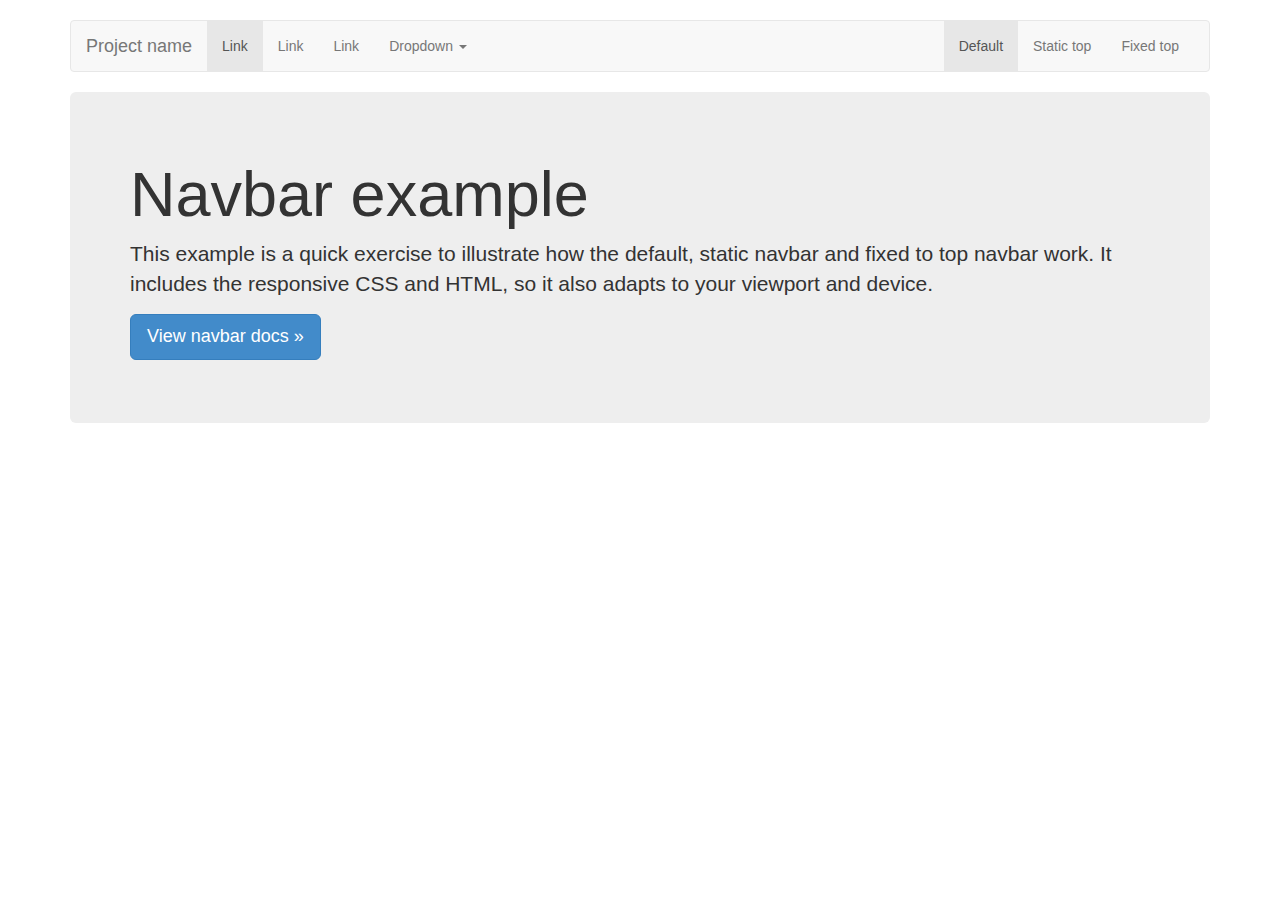
<file: home/assets/bootstrap-3.1.1/docs/examples/navbar/index.html>
<!DOCTYPE html>
<html lang="en">
  <head>
    <meta charset="utf-8">
    <meta http-equiv="X-UA-Compatible" content="IE=edge">
    <meta name="viewport" content="width=device-width, initial-scale=1">
    <meta name="description" content="">
    <meta name="author" content="">
    <link rel="shortcut icon" href="../../assets/ico/favicon.ico">

    <title>Navbar Template for Bootstrap</title>

    <!-- Bootstrap core CSS -->
    <link href="../../dist/css/bootstrap.min.css" rel="stylesheet">

    <!-- Custom styles for this template -->
    <link href="navbar.css" rel="stylesheet">

    <!-- Just for debugging purposes. Don't actually copy this line! -->
    <!--[if lt IE 9]><script src="../../assets/js/ie8-responsive-file-warning.js"></script><![endif]-->

    <!-- HTML5 shim and Respond.js IE8 support of HTML5 elements and media queries -->
    <!--[if lt IE 9]>
      <script src="https://oss.maxcdn.com/libs/html5shiv/3.7.0/html5shiv.js"></script>
      <script src="https://oss.maxcdn.com/libs/respond.js/1.4.2/respond.min.js"></script>
    <![endif]-->
  </head>

  <body>

    <div class="container">

      <!-- Static navbar -->
      <div class="navbar navbar-default" role="navigation">
        <div class="container-fluid">
          <div class="navbar-header">
            <button type="button" class="navbar-toggle" data-toggle="collapse" data-target=".navbar-collapse">
              <span class="sr-only">Toggle navigation</span>
              <span class="icon-bar"></span>
              <span class="icon-bar"></span>
              <span class="icon-bar"></span>
            </button>
            <a class="navbar-brand" href="#">Project name</a>
          </div>
          <div class="navbar-collapse collapse">
            <ul class="nav navbar-nav">
              <li class="active"><a href="#">Link</a></li>
              <li><a href="#">Link</a></li>
              <li><a href="#">Link</a></li>
              <li class="dropdown">
                <a href="#" class="dropdown-toggle" data-toggle="dropdown">Dropdown <b class="caret"></b></a>
                <ul class="dropdown-menu">
                  <li><a href="#">Action</a></li>
                  <li><a href="#">Another action</a></li>
                  <li><a href="#">Something else here</a></li>
                  <li class="divider"></li>
                  <li class="dropdown-header">Nav header</li>
                  <li><a href="#">Separated link</a></li>
                  <li><a href="#">One more separated link</a></li>
                </ul>
              </li>
            </ul>
            <ul class="nav navbar-nav navbar-right">
              <li class="active"><a href="./">Default</a></li>
              <li><a href="../navbar-static-top/">Static top</a></li>
              <li><a href="../navbar-fixed-top/">Fixed top</a></li>
            </ul>
          </div><!--/.nav-collapse -->
        </div><!--/.container-fluid -->
      </div>

      <!-- Main component for a primary marketing message or call to action -->
      <div class="jumbotron">
        <h1>Navbar example</h1>
        <p>This example is a quick exercise to illustrate how the default, static navbar and fixed to top navbar work. It includes the responsive CSS and HTML, so it also adapts to your viewport and device.</p>
        <p>
          <a class="btn btn-lg btn-primary" href="../../components/#navbar" role="button">View navbar docs &raquo;</a>
        </p>
      </div>

    </div> <!-- /container -->


    <!-- Bootstrap core JavaScript
    ================================================== -->
    <!-- Placed at the end of the document so the pages load faster -->
    <script src="https://ajax.googleapis.com/ajax/libs/jquery/1.11.0/jquery.min.js"></script>
    <script src="../../dist/js/bootstrap.min.js"></script>
  </body>
</html>
</file>
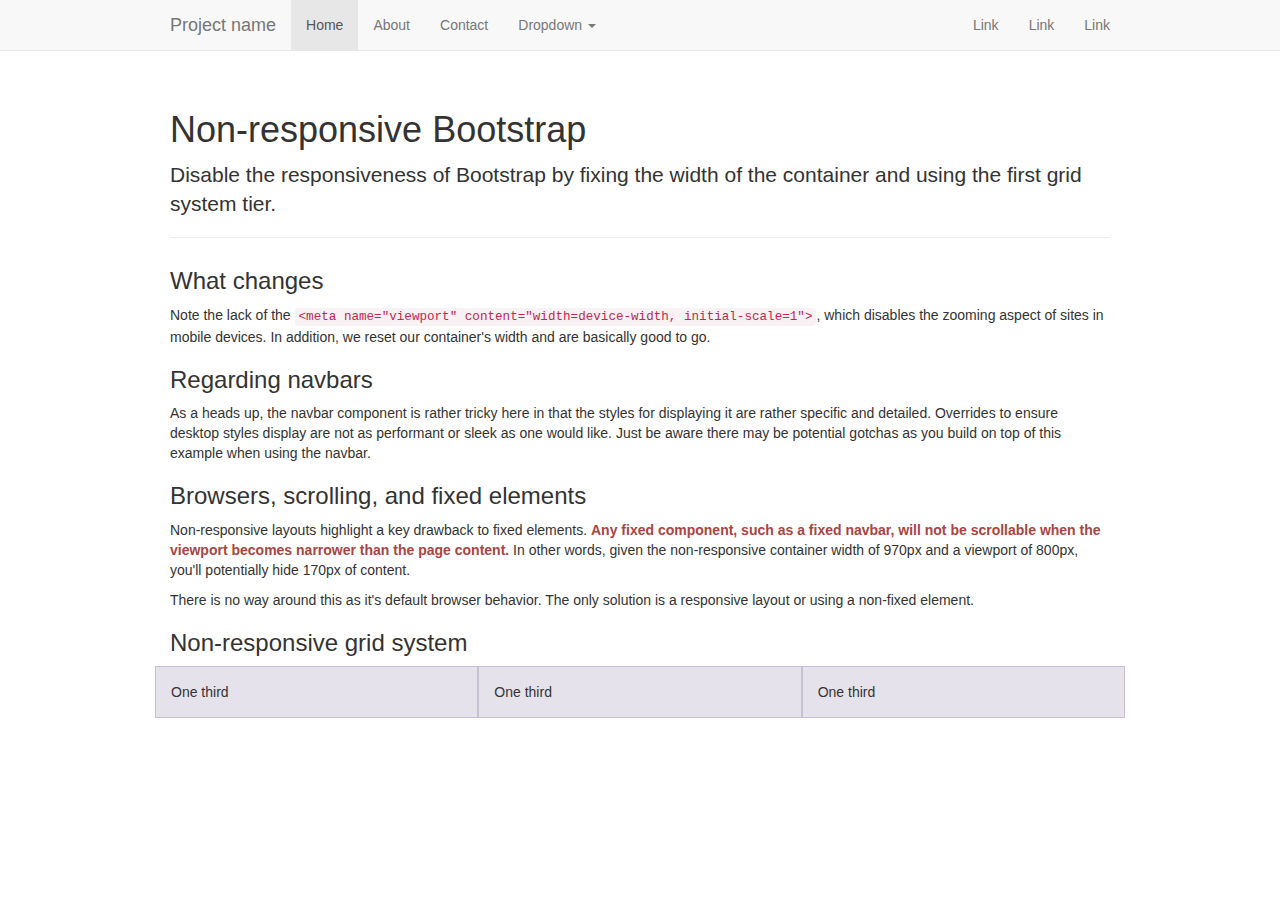
<file: home/assets/bootstrap-3.1.1/docs/examples/non-responsive/index.html>
<!DOCTYPE html>
<html lang="en">
  <head>
    <meta charset="utf-8">
    <meta http-equiv="X-UA-Compatible" content="IE=edge">
    <meta name="description" content="">
    <meta name="author" content="">

    <!-- Note there is no responsive meta tag here -->

    <link rel="shortcut icon" href="../../assets/ico/favicon.ico">

    <title>Non-responsive Template for Bootstrap</title>

    <!-- Bootstrap core CSS -->
    <link href="../../dist/css/bootstrap.min.css" rel="stylesheet">

    <!-- Custom styles for this template -->
    <link href="non-responsive.css" rel="stylesheet">

    <!-- Just for debugging purposes. Don't actually copy this line! -->
    <!--[if lt IE 9]><script src="../../assets/js/ie8-responsive-file-warning.js"></script><![endif]-->

    <!-- HTML5 shim and Respond.js IE8 support of HTML5 elements and media queries -->
    <!--[if lt IE 9]>
      <script src="https://oss.maxcdn.com/libs/html5shiv/3.7.0/html5shiv.js"></script>
      <script src="https://oss.maxcdn.com/libs/respond.js/1.4.2/respond.min.js"></script>
    <![endif]-->
  </head>

  <body>

    <!-- Fixed navbar -->
    <div class="navbar navbar-default navbar-fixed-top" role="navigation">
      <div class="container">
        <div class="navbar-header">
          <button type="button" class="navbar-toggle" data-toggle="collapse" data-target=".navbar-collapse">
            <span class="sr-only">Toggle navigation</span>
            <span class="icon-bar"></span>
            <span class="icon-bar"></span>
            <span class="icon-bar"></span>
          </button>
          <a class="navbar-brand" href="#">Project name</a>
        </div>
        <div class="navbar-collapse collapse">
          <ul class="nav navbar-nav">
            <li class="active"><a href="#">Home</a></li>
            <li><a href="#about">About</a></li>
            <li><a href="#contact">Contact</a></li>
            <li class="dropdown">
              <a href="#" class="dropdown-toggle" data-toggle="dropdown">Dropdown <b class="caret"></b></a>
              <ul class="dropdown-menu">
                <li><a href="#">Action</a></li>
                <li><a href="#">Another action</a></li>
                <li><a href="#">Something else here</a></li>
                <li class="divider"></li>
                <li class="dropdown-header">Nav header</li>
                <li><a href="#">Separated link</a></li>
                <li><a href="#">One more separated link</a></li>
              </ul>
            </li>
          </ul>
          <ul class="nav navbar-nav navbar-right">
            <li><a href="#">Link</a></li>
            <li><a href="#">Link</a></li>
            <li><a href="#">Link</a></li>
          </ul>
        </div><!--/.nav-collapse -->
      </div>
    </div>

    <div class="container">

      <div class="page-header">
        <h1>Non-responsive Bootstrap</h1>
        <p class="lead">Disable the responsiveness of Bootstrap by fixing the width of the container and using the first grid system tier.</p>
      </div>

      <h3>What changes</h3>
      <p>Note the lack of the <code>&lt;meta name="viewport" content="width=device-width, initial-scale=1"&gt;</code>, which disables the zooming aspect of sites in mobile devices. In addition, we reset our container's width and are basically good to go.</p>

      <h3>Regarding navbars</h3>
      <p>As a heads up, the navbar component is rather tricky here in that the styles for displaying it are rather specific and detailed. Overrides to ensure desktop styles display are not as performant or sleek as one would like. Just be aware there may be potential gotchas as you build on top of this example when using the navbar.</p>

      <h3>Browsers, scrolling, and fixed elements</h3>
      <p>Non-responsive layouts highlight a key drawback to fixed elements. <strong class="text-danger">Any fixed component, such as a fixed navbar, will not be scrollable when the viewport becomes narrower than the page content.</strong> In other words, given the non-responsive container width of 970px and a viewport of 800px, you'll potentially hide 170px of content.</p>
      <p>There is no way around this as it's default browser behavior. The only solution is a responsive layout or using a non-fixed element.</p>

      <h3>Non-responsive grid system</h3>
      <div class="row">
        <div class="col-xs-4">One third</div>
        <div class="col-xs-4">One third</div>
        <div class="col-xs-4">One third</div>
      </div>

    </div> <!-- /container -->


    <!-- Bootstrap core JavaScript
    ================================================== -->
    <!-- Placed at the end of the document so the pages load faster -->
    <script src="https://ajax.googleapis.com/ajax/libs/jquery/1.11.0/jquery.min.js"></script>
    <script src="../../dist/js/bootstrap.min.js"></script>
  </body>
</html>
</file>
<file: home/assets/bootstrap-3.1.1/docs/examples/blog/blog.css>
/*
 * Globals
 */

body {
  font-family: Georgia, "Times New Roman", Times, serif;
  color: #555;
}

h1, .h1,
h2, .h2,
h3, .h3,
h4, .h4,
h5, .h5,
h6, .h6 {
  margin-top: 0;
  font-family: "Helvetica Neue", Helvetica, Arial, sans-serif;
  font-weight: normal;
  color: #333;
}


/*
 * Override Bootstrap's default container.
 */

@media (min-width: 1200px) {
  .container {
    width: 970px;
  }
}


/*
 * Masthead for nav
 */

.blog-masthead {
  background-color: #428bca;
  box-shadow: inset 0 -2px 5px rgba(0,0,0,.1);
}

/* Nav links */
.blog-nav-item {
  position: relative;
  display: inline-block;
  padding: 10px;
  font-weight: 500;
  color: #cdddeb;
}
.blog-nav-item:hover,
.blog-nav-item:focus {
  color: #fff;
  text-decoration: none;
}

/* Active state gets a caret at the bottom */
.blog-nav .active {
  color: #fff;
}
.blog-nav .active:after {
  position: absolute;
  bottom: 0;
  left: 50%;
  width: 0;
  height: 0;
  margin-left: -5px;
  vertical-align: middle;
  content: " ";
  border-right:  5px solid transparent;
  border-bottom: 5px solid;
  border-left:   5px solid transparent;
}


/*
 * Blog name and description
 */

.blog-header {
  padding-top: 20px;
  padding-bottom: 20px;
}
.blog-title {
  margin-top: 30px;
  margin-bottom: 0;
  font-size: 60px;
  font-weight: normal;
}
.blog-description {
  font-size: 20px;
  color: #999;
}


/*
 * Main column and sidebar layout
 */

.blog-main {
  font-size: 18px;
  line-height: 1.5;
}

/* Sidebar modules for boxing content */
.sidebar-module {
  padding: 15px;
  margin: 0 -15px 15px;
}
.sidebar-module-inset {
  padding: 15px;
  background-color: #f5f5f5;
  border-radius: 4px;
}
.sidebar-module-inset p:last-child,
.sidebar-module-inset ul:last-child,
.sidebar-module-inset ol:last-child {
  margin-bottom: 0;
}



/* Pagination */
.pager {
  margin-bottom: 60px;
  text-align: left;
}
.pager > li > a {
  width: 140px;
  padding: 10px 20px;
  text-align: center;
  border-radius: 30px;
}


/*
 * Blog posts
 */

.blog-post {
  margin-bottom: 60px;
}
.blog-post-title {
  margin-bottom: 5px;
  font-size: 40px;
}
.blog-post-meta {
  margin-bottom: 20px;
  color: #999;
}


/*
 * Footer
 */

.blog-footer {
  padding: 40px 0;
  color: #999;
  text-align: center;
  background-color: #f9f9f9;
  border-top: 1px solid #e5e5e5;
}
</file>
<file: home/assets/bootstrap-3.1.1/docs/examples/carousel/carousel.css>
/* GLOBAL STYLES
-------------------------------------------------- */
/* Padding below the footer and lighter body text */

body {
  padding-bottom: 40px;
  color: #5a5a5a;
}



/* CUSTOMIZE THE NAVBAR
-------------------------------------------------- */

/* Special class on .container surrounding .navbar, used for positioning it into place. */
.navbar-wrapper {
  position: absolute;
  top: 0;
  right: 0;
  left: 0;
  z-index: 20;
}

/* Flip around the padding for proper display in narrow viewports */
.navbar-wrapper .container {
  padding-right: 0;
  padding-left: 0;
}
.navbar-wrapper .navbar {
  padding-right: 15px;
  padding-left: 15px;
}


/* CUSTOMIZE THE CAROUSEL
-------------------------------------------------- */

/* Carousel base class */
.carousel {
  height: 500px;
  margin-bottom: 60px;
}
/* Since positioning the image, we need to help out the caption */
.carousel-caption {
  z-index: 10;
}

/* Declare heights because of positioning of img element */
.carousel .item {
  height: 500px;
  background-color: #777;
}
.carousel-inner > .item > img {
  position: absolute;
  top: 0;
  left: 0;
  min-width: 100%;
  height: 500px;
}



/* MARKETING CONTENT
-------------------------------------------------- */

/* Pad the edges of the mobile views a bit */
.marketing {
  padding-right: 15px;
  padding-left: 15px;
}

/* Center align the text within the three columns below the carousel */
.marketing .col-lg-4 {
  margin-bottom: 20px;
  text-align: center;
}
.marketing h2 {
  font-weight: normal;
}
.marketing .col-lg-4 p {
  margin-right: 10px;
  margin-left: 10px;
}


/* Featurettes
------------------------- */

.featurette-divider {
  margin: 80px 0; /* Space out the Bootstrap <hr> more */
}

/* Thin out the marketing headings */
.featurette-heading {
  font-weight: 300;
  line-height: 1;
  letter-spacing: -1px;
}



/* RESPONSIVE CSS
-------------------------------------------------- */

@media (min-width: 768px) {

  /* Remove the edge padding needed for mobile */
  .marketing {
    padding-right: 0;
    padding-left: 0;
  }

  /* Navbar positioning foo */
  .navbar-wrapper {
    margin-top: 20px;
  }
  .navbar-wrapper .container {
    padding-right: 15px;
    padding-left:  15px;
  }
  .navbar-wrapper .navbar {
    padding-right: 0;
    padding-left:  0;
  }

  /* The navbar becomes detached from the top, so we round the corners */
  .navbar-wrapper .navbar {
    border-radius: 4px;
  }

  /* Bump up size of carousel content */
  .carousel-caption p {
    margin-bottom: 20px;
    font-size: 21px;
    line-height: 1.4;
  }

  .featurette-heading {
    font-size: 50px;
  }
}

@media (min-width: 992px) {
  .featurette-heading {
    margin-top: 120px;
  }
}
</file>
<file: home/assets/bootstrap-3.1.1/docs/examples/cover/cover.css>
/*
 * Globals
 */

/* Links */
a,
a:focus,
a:hover {
  color: #fff;
}

/* Custom default button */
.btn-default,
.btn-default:hover,
.btn-default:focus {
  color: #333;
  text-shadow: none; /* Prevent inheritence from `body` */
  background-color: #fff;
  border: 1px solid #fff;
}


/*
 * Base structure
 */

html,
body {
  height: 100%;
  background-color: #333;
}
body {
  color: #fff;
  text-align: center;
  text-shadow: 0 1px 3px rgba(0,0,0,.5);
  box-shadow: inset 0 0 100px rgba(0,0,0,.5);
}

/* Extra markup and styles for table-esque vertical and horizontal centering */
.site-wrapper {
  display: table;
  width: 100%;
  height: 100%; /* For at least Firefox */
  min-height: 100%;
}
.site-wrapper-inner {
  display: table-cell;
  vertical-align: top;
}
.cover-container {
  margin-right: auto;
  margin-left: auto;
}

/* Padding for spacing */
.inner {
  padding: 30px;
}


/*
 * Header
 */
.masthead-brand {
  margin-top: 10px;
  margin-bottom: 10px;
}

.masthead-nav > li {
  display: inline-block;
}
.masthead-nav > li + li {
  margin-left: 20px;
}
.masthead-nav > li > a {
  padding-right: 0;
  padding-left: 0;
  font-size: 16px;
  font-weight: bold;
  color: #fff; /* IE8 proofing */
  color: rgba(255,255,255,.75);
  border-bottom: 2px solid transparent;
}
.masthead-nav > li > a:hover,
.masthead-nav > li > a:focus {
  background-color: transparent;
  border-bottom-color: rgba(255,255,255,.25);
}
.masthead-nav > .active > a,
.masthead-nav > .active > a:hover,
.masthead-nav > .active > a:focus {
  color: #fff;
  border-bottom-color: #fff;
}

@media (min-width: 768px) {
  .masthead-brand {
    float: left;
  }
  .masthead-nav {
    float: right;
  }
}


/*
 * Cover
 */

.cover {
  padding: 0 20px;
}
.cover .btn-lg {
  padding: 10px 20px;
  font-weight: bold;
}


/*
 * Footer
 */

.mastfoot {
  color: #999; /* IE8 proofing */
  color: rgba(255,255,255,.5);
}


/*
 * Affix and center
 */

@media (min-width: 768px) {
  /* Pull out the header and footer */
  .masthead {
    position: fixed;
    top: 0;
  }
  .mastfoot {
    position: fixed;
    bottom: 0;
  }
  /* Start the vertical centering */
  .site-wrapper-inner {
    vertical-align: middle;
  }
  /* Handle the widths */
  .masthead,
  .mastfoot,
  .cover-container {
    width: 100%; /* Must be percentage or pixels for horizontal alignment */
  }
}

@media (min-width: 992px) {
  .masthead,
  .mastfoot,
  .cover-container {
    width: 700px;
  }
}
</file>
<file: home/assets/bootstrap-3.1.1/docs/examples/dashboard/dashboard.css>
/*
 * Base structure
 */

/* Move down content because we have a fixed navbar that is 50px tall */
body {
  padding-top: 50px;
}


/*
 * Global add-ons
 */

.sub-header {
  padding-bottom: 10px;
  border-bottom: 1px solid #eee;
}


/*
 * Sidebar
 */

/* Hide for mobile, show later */
.sidebar {
  display: none;
}
@media (min-width: 768px) {
  .sidebar {
    position: fixed;
    top: 51px;
    bottom: 0;
    left: 0;
    z-index: 1000;
    display: block;
    padding: 20px;
    overflow-x: hidden;
    overflow-y: auto; /* Scrollable contents if viewport is shorter than content. */
    background-color: #f5f5f5;
    border-right: 1px solid #eee;
  }
}

/* Sidebar navigation */
.nav-sidebar {
  margin-right: -21px; /* 20px padding + 1px border */
  margin-bottom: 20px;
  margin-left: -20px;
}
.nav-sidebar > li > a {
  padding-right: 20px;
  padding-left: 20px;
}
.nav-sidebar > .active > a {
  color: #fff;
  background-color: #428bca;
}


/*
 * Main content
 */

.main {
  padding: 20px;
}
@media (min-width: 768px) {
  .main {
    padding-right: 40px;
    padding-left: 40px;
  }
}
.main .page-header {
  margin-top: 0;
}


/*
 * Placeholder dashboard ideas
 */

.placeholders {
  margin-bottom: 30px;
  text-align: center;
}
.placeholders h4 {
  margin-bottom: 0;
}
.placeholder {
  margin-bottom: 20px;
}
.placeholder img {
  display: inline-block;
  border-radius: 50%;
}
</file>
<file: home/assets/bootstrap-3.1.1/docs/examples/grid/grid.css>
.container {
  padding-right: 15px;
  padding-left: 15px;
}

h4 {
  margin-top: 25px;
}
.row {
  margin-bottom: 20px;
}
.row .row {
  margin-top: 10px;
  margin-bottom: 0;
}
[class*="col-"] {
  padding-top: 15px;
  padding-bottom: 15px;
  background-color: #eee;
  background-color: rgba(86,61,124,.15);
  border: 1px solid #ddd;
  border: 1px solid rgba(86,61,124,.2);
}

hr {
  margin-top: 40px;
  margin-bottom: 40px;
}
</file>
<file: home/assets/bootstrap-3.1.1/docs/examples/jumbotron-narrow/jumbotron-narrow.css>
/* Space out content a bit */
body {
  padding-top: 20px;
  padding-bottom: 20px;
}

/* Everything but the jumbotron gets side spacing for mobile first views */
.header,
.marketing,
.footer {
  padding-right: 15px;
  padding-left: 15px;
}

/* Custom page header */
.header {
  border-bottom: 1px solid #e5e5e5;
}
/* Make the masthead heading the same height as the navigation */
.header h3 {
  padding-bottom: 19px;
  margin-top: 0;
  margin-bottom: 0;
  line-height: 40px;
}

/* Custom page footer */
.footer {
  padding-top: 19px;
  color: #777;
  border-top: 1px solid #e5e5e5;
}

/* Customize container */
@media (min-width: 768px) {
  .container {
    max-width: 730px;
  }
}
.container-narrow > hr {
  margin: 30px 0;
}

/* Main marketing message and sign up button */
.jumbotron {
  text-align: center;
  border-bottom: 1px solid #e5e5e5;
}
.jumbotron .btn {
  padding: 14px 24px;
  font-size: 21px;
}

/* Supporting marketing content */
.marketing {
  margin: 40px 0;
}
.marketing p + h4 {
  margin-top: 28px;
}

/* Responsive: Portrait tablets and up */
@media screen and (min-width: 768px) {
  /* Remove the padding we set earlier */
  .header,
  .marketing,
  .footer {
    padding-right: 0;
    padding-left: 0;
  }
  /* Space out the masthead */
  .header {
    margin-bottom: 30px;
  }
  /* Remove the bottom border on the jumbotron for visual effect */
  .jumbotron {
    border-bottom: 0;
  }
}
</file>
<file: home/assets/bootstrap-3.1.1/docs/examples/jumbotron/jumbotron.css>
/* Move down content because we have a fixed navbar that is 50px tall */
body {
  padding-top: 50px;
  padding-bottom: 20px;
}
</file>
<file: home/assets/bootstrap-3.1.1/docs/examples/justified-nav/justified-nav.css>
body {
  padding-top: 20px;
}

.footer {
  padding-top: 40px;
  padding-bottom: 40px;
  margin-top: 40px;
  border-top: 1px solid #eee;
}

/* Main marketing message and sign up button */
.jumbotron {
  text-align: center;
  background-color: transparent;
}
.jumbotron .btn {
  padding: 14px 24px;
  font-size: 21px;
}

/* Customize the nav-justified links to be fill the entire space of the .navbar */

.nav-justified {
  background-color: #eee;
  border: 1px solid #ccc;
  border-radius: 5px;
}
.nav-justified > li > a {
  padding-top: 15px;
  padding-bottom: 15px;
  margin-bottom: 0;
  font-weight: bold;
  color: #777;
  text-align: center;
  background-color: #e5e5e5; /* Old browsers */
  background-image:    -moz-linear-gradient(top, #f5f5f5 0%, #e5e5e5 100%); /* FF3.6+ */
  background-image: -webkit-gradient(linear, left top, left bottom, color-stop(0%,#f5f5f5), color-stop(100%,#e5e5e5)); /* Chrome,Safari4+ */
  background-image: -webkit-linear-gradient(top, #f5f5f5 0%,#e5e5e5 100%); /* Chrome 10+,Safari 5.1+ */
  background-image:      -o-linear-gradient(top, #f5f5f5 0%,#e5e5e5 100%); /* Opera 11.10+ */
  background-image:         linear-gradient(top, #f5f5f5 0%,#e5e5e5 100%); /* W3C */
  filter: progid:DXImageTransform.Microsoft.gradient( startColorstr='#f5f5f5', endColorstr='#e5e5e5',GradientType=0 ); /* IE6-9 */
  background-repeat: repeat-x; /* Repeat the gradient */
  border-bottom: 1px solid #d5d5d5;
}
.nav-justified > .active > a,
.nav-justified > .active > a:hover,
.nav-justified > .active > a:focus {
  background-color: #ddd;
  background-image: none;
  box-shadow: inset 0 3px 7px rgba(0,0,0,.15);
}
.nav-justified > li:first-child > a {
  border-radius: 5px 5px 0 0;
}
.nav-justified > li:last-child > a {
  border-bottom: 0;
  border-radius: 0 0 5px 5px;
}

@media (min-width: 768px) {
  .nav-justified {
    max-height: 52px;
  }
  .nav-justified > li > a {
    border-right: 1px solid #d5d5d5;
    border-left: 1px solid #fff;
  }
  .nav-justified > li:first-child > a {
    border-left: 0;
    border-radius: 5px 0 0 5px;
  }
  .nav-justified > li:last-child > a {
    border-right: 0;
    border-radius: 0 5px 5px 0;
  }
}

/* Responsive: Portrait tablets and up */
@media screen and (min-width: 768px) {
  /* Remove the padding we set earlier */
  .masthead,
  .marketing,
  .footer {
    padding-right: 0;
    padding-left: 0;
  }
}
</file>
<file: home/assets/bootstrap-3.1.1/docs/examples/navbar-fixed-top/navbar-fixed-top.css>
body {
  min-height: 2000px;
  padding-top: 70px;
}
</file>
<file: home/assets/bootstrap-3.1.1/docs/examples/navbar-static-top/navbar-static-top.css>
body {
  min-height: 2000px;
}

.navbar-static-top {
  margin-bottom: 19px;
}
</file>
<file: home/assets/bootstrap-3.1.1/docs/examples/navbar/navbar.css>
body {
  padding-top: 20px;
  padding-bottom: 20px;
}

.navbar {
  margin-bottom: 20px;
}
</file>
<file: home/assets/bootstrap-3.1.1/docs/examples/non-responsive/non-responsive.css>
/* Template-specific stuff
 *
 * Customizations just for the template; these are not necessary for anything
 * with disabling the responsiveness.
 */

/* Account for fixed navbar */
body {
  min-width: 970px;
  padding-top: 70px;
  padding-bottom: 30px;
}

/* Finesse the page header spacing */
.page-header {
  margin-bottom: 30px;
}
.page-header .lead {
  margin-bottom: 10px;
}


/* Non-responsive overrides
 *
 * Utilitze the following CSS to disable the responsive-ness of the container,
 * grid system, and navbar.
 */

/* Reset the container */
.container {
  width: 970px;
  max-width: none !important;
}

/* Demonstrate the grids */
.col-xs-4 {
  padding-top: 15px;
  padding-bottom: 15px;
  background-color: #eee;
  background-color: rgba(86,61,124,.15);
  border: 1px solid #ddd;
  border: 1px solid rgba(86,61,124,.2);
}

.container .navbar-header,
.container .navbar-collapse {
  margin-right: 0;
  margin-left: 0;
}

/* Always float the navbar header */
.navbar-header {
  float: left;
}

/* Undo the collapsing navbar */
.navbar-collapse {
  display: block !important;
  height: auto !important;
  padding-bottom: 0;
  overflow: visible !important;
}

.navbar-toggle {
  display: none;
}
.navbar-collapse {
  border-top: 0;
}

.navbar-brand {
  margin-left: -15px;
}

/* Always apply the floated nav */
.navbar-nav {
  float: left;
  margin: 0;
}
.navbar-nav > li {
  float: left;
}
.navbar-nav > li > a {
  padding: 15px;
}

/* Redeclare since we override the float above */
.navbar-nav.navbar-right {
  float: right;
}

/* Undo custom dropdowns */
.navbar .navbar-nav .open .dropdown-menu {
  position: absolute;
  float: left;
  background-color: #fff;
  border: 1px solid #ccc;
  border: 1px solid rgba(0, 0, 0, .15);
  border-width: 0 1px 1px;
  border-radius: 0 0 4px 4px;
  -webkit-box-shadow: 0 6px 12px rgba(0, 0, 0, .175);
          box-shadow: 0 6px 12px rgba(0, 0, 0, .175);
}
.navbar-default .navbar-nav .open .dropdown-menu > li > a {
  color: #333;
}
.navbar .navbar-nav .open .dropdown-menu > li > a:hover,
.navbar .navbar-nav .open .dropdown-menu > li > a:focus,
.navbar .navbar-nav .open .dropdown-menu > .active > a,
.navbar .navbar-nav .open .dropdown-menu > .active > a:hover,
.navbar .navbar-nav .open .dropdown-menu > .active > a:focus {
  color: #fff !important;
  background-color: #428bca !important;
}
.navbar .navbar-nav .open .dropdown-menu > .disabled > a,
.navbar .navbar-nav .open .dropdown-menu > .disabled > a:hover,
.navbar .navbar-nav .open .dropdown-menu > .disabled > a:focus {
  color: #999 !important;
  background-color: transparent !important;
}
</file>
